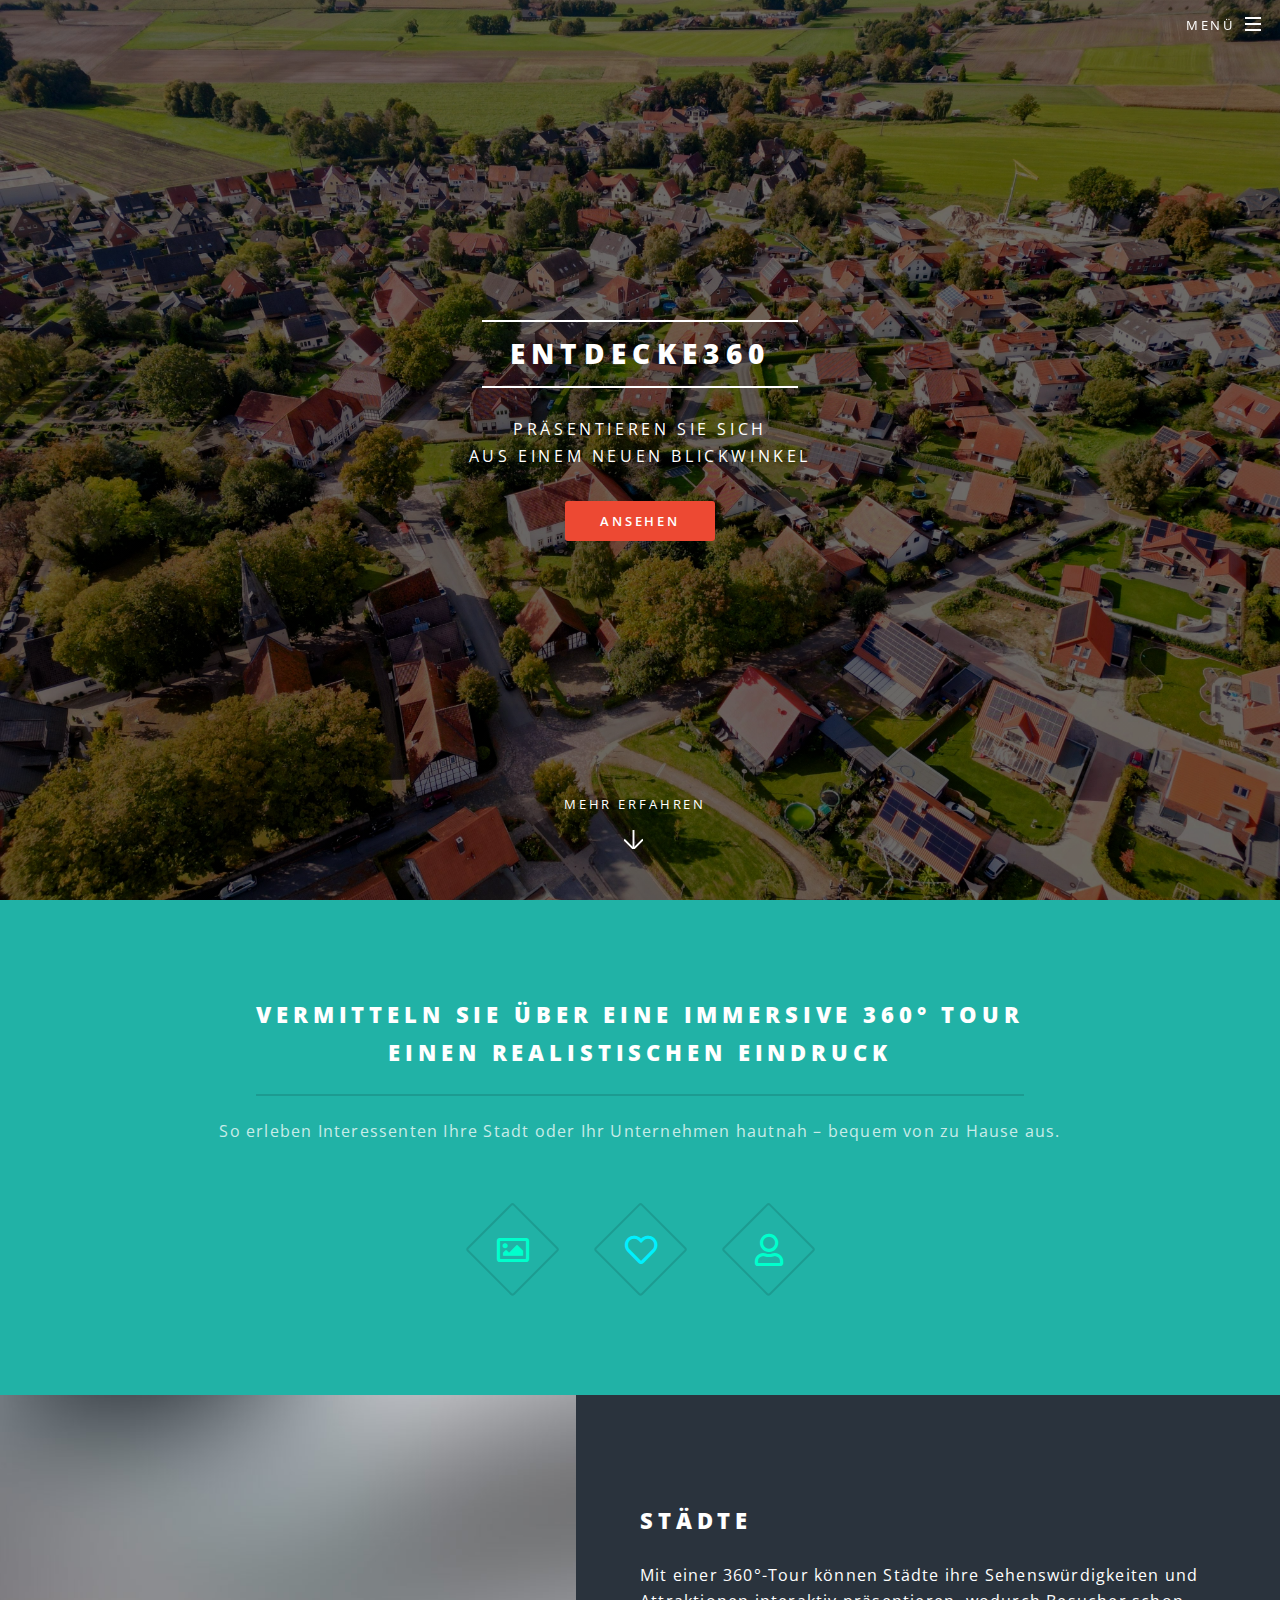
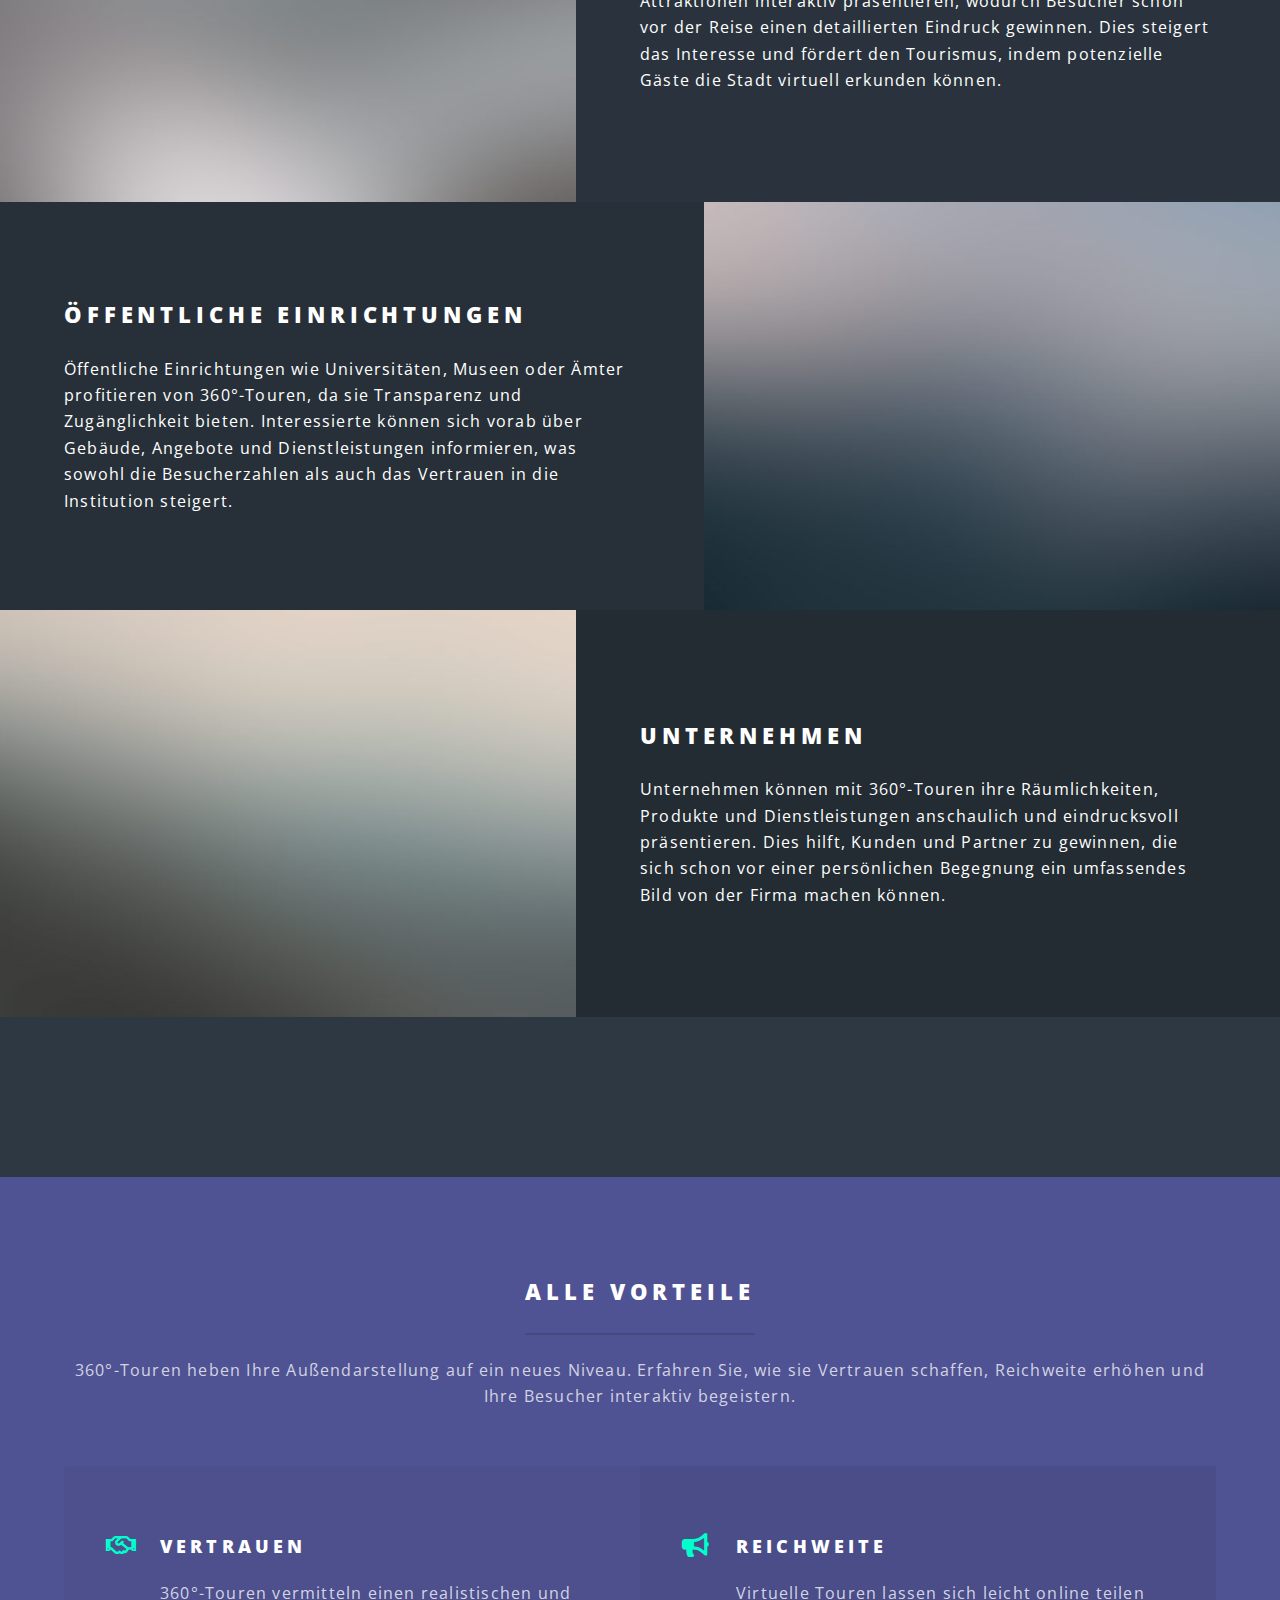
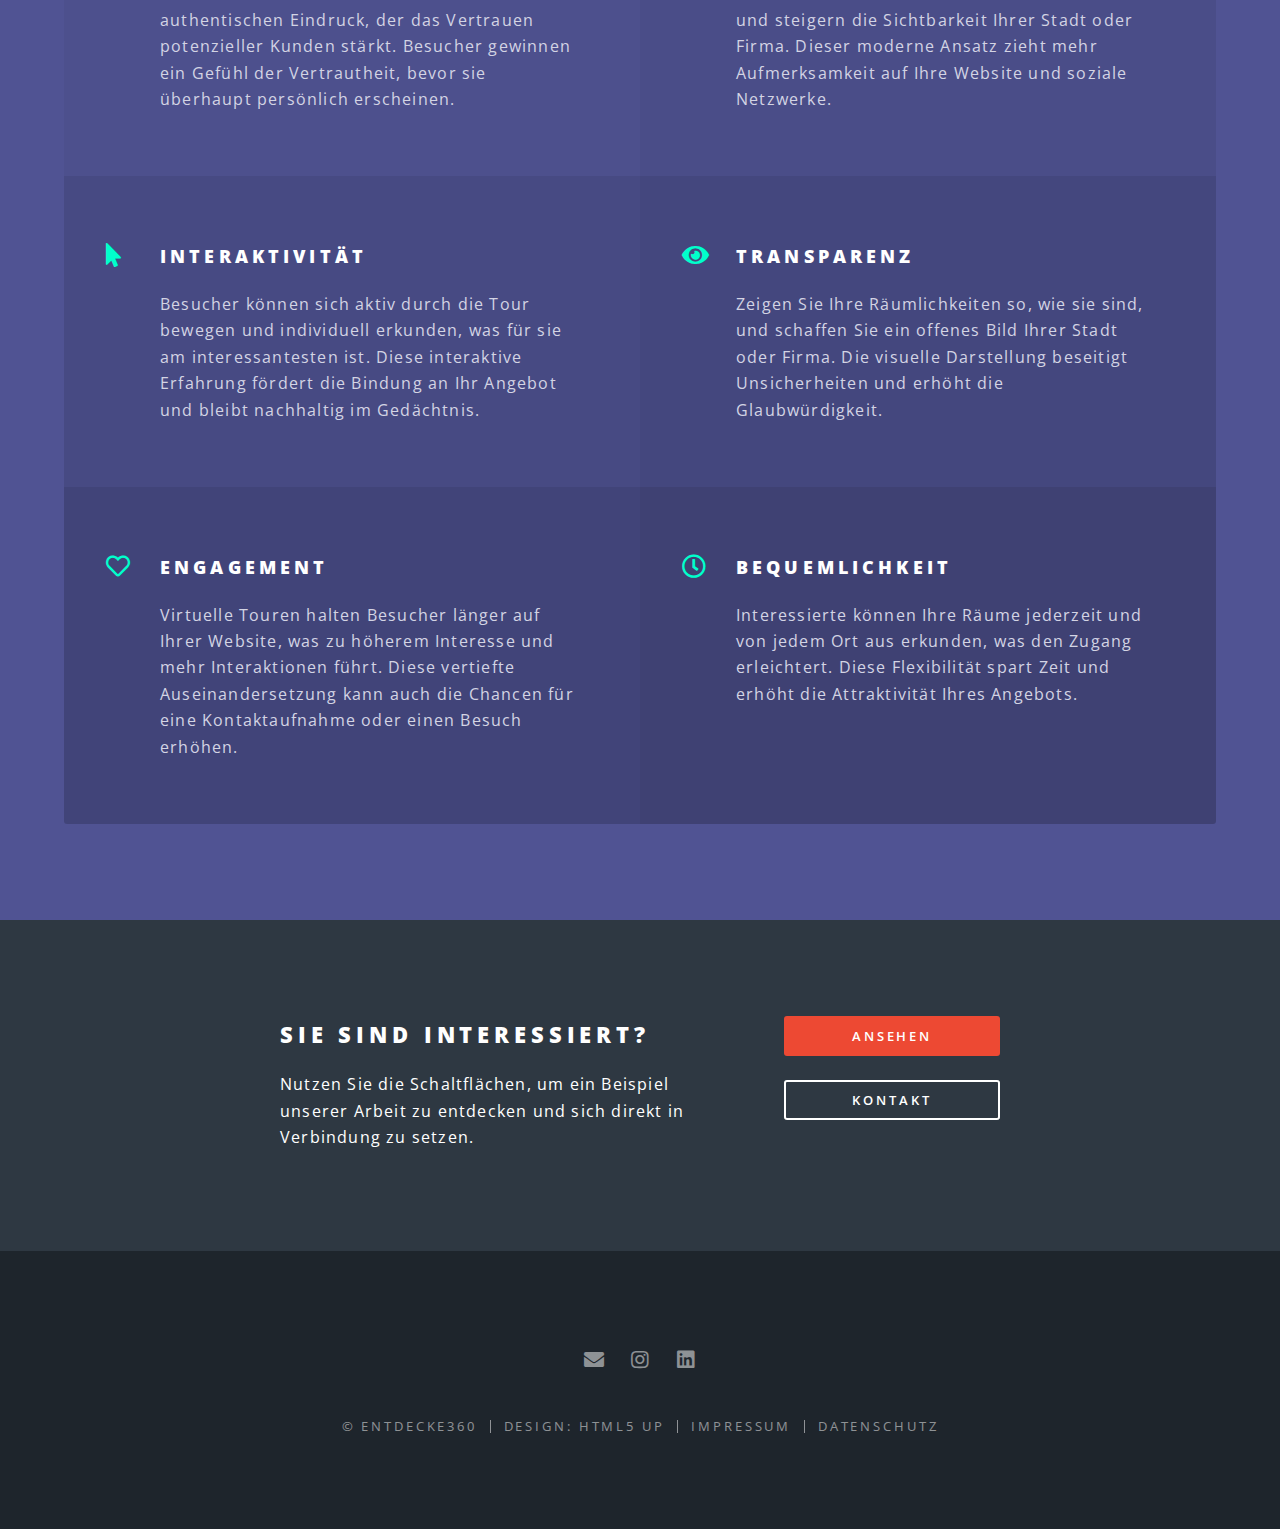
<file: index.html>
<!DOCTYPE HTML>
<!--
	Spectral by HTML5 UP
	html5up.net | @ajlkn
	Free for personal and commercial use under the CCA 3.0 license (html5up.net/license)
-->
<html>
	<head>
		<title>Virtuelle Rundgänge erleben | ENTDECKE360</title>
		<link rel="icon" href="Bilder/Symbols/FavIcon.png" type="image/png">
		<meta charset="utf-8" />
		<meta name="keywords" content="360°-Tour, virtuelle Tour, interaktive Rundgänge, Städte-Touren, Unternehmenspräsentation">
		<meta name="author" content="entdecke360">
		<meta name="viewport" content="width=device-width, initial-scale=1, user-scalable=no" />
		<meta name="description" content="Präsentieren Sie sich mit interaktiven 360°-Touren. Städte ✓ Unternehmen ✓ Öffentliche Einrichtungen ✓ Jetzt informieren!">
		<link rel="stylesheet" href="assets/css/main.css" />
		<noscript><link rel="stylesheet" href="assets/css/noscript.css" /></noscript>
	</head>
	<body class="landing is-preload">

		<!-- Page Wrapper -->
			<div id="page-wrapper">

				<!-- Header -->
					<header id="header" class="alt">
						<h1><a href="index.html">entdecke360</a></h1>
						<nav id="nav">
							<ul>
								<li class="special">
									<a href="#menu" class="menuToggle"><span>Menü</span></a>
									<div id="menu">
										<ul>
											<li><a href="index.html">Start</a></li>
											<li><a href="contact.html">Kontakt</a></li>
											<li><a href="example.html">Beispiel</a></li>
										</ul>
									</div>
								</li>
							</ul>
						</nav>
					</header>

				<!-- Banner -->
					<section id="banner">
						<div class="inner">
							<h2>entdecke360</h2>
							<p>Präsentieren Sie sich<br />
							aus einem neuen Blickwinkel</p>
							<ul class="actions special">
								<li><a href="/Orte/Ueberblick/index.html" class="button primary">Ansehen</a></li>
							</ul>
						</div>
						<a href="#one" class="more scrolly">Mehr erfahren</a>
					</section>

				<!-- One -->
					<section id="one" class="wrapper style1 special">
						<div class="inner">
							<header class="major">
								<h2>Vermitteln Sie über eine immersive 360° Tour<br> einen realistischen Eindruck</h2>
								<p>So erleben Interessenten Ihre Stadt oder Ihr Unternehmen hautnah – bequem von zu Hause aus.</p>
							</header>
							<ul class="icons major">
								<li><span class="icon fa-image major style1"><span class="label">Image</span></span></li>
								<li><span class="icon fa-heart major style2"><span class="label">Heart</span></span></li>
								<li><span class="icon fa-user major style1"><span class="label">User</span></span></li>
							</ul>
						</div>
					</section>

				<!-- Two -->
					<section id="two" class="wrapper alt style2">
						<section class="spotlight">
							<div class="image"><img src="images/pic01.jpg" alt="" /></div><div class="content">
								<h2>Städte</h2>
								<p>Mit einer 360°-Tour können Städte ihre Sehenswürdigkeiten und Attraktionen interaktiv präsentieren, wodurch Besucher schon vor der Reise einen detaillierten Eindruck gewinnen. Dies steigert das Interesse und fördert den Tourismus, indem potenzielle Gäste die Stadt virtuell erkunden können.</p>
							</div>
						</section>
						<section class="spotlight">
							<div class="image"><img src="images/pic02.jpg" alt="" /></div><div class="content">
								<h2>Öffentliche Einrichtungen</h2>
								<p>Öffentliche Einrichtungen wie Universitäten, Museen oder Ämter profitieren von 360°-Touren, da sie Transparenz und Zugänglichkeit bieten. Interessierte können sich vorab über Gebäude, Angebote und Dienstleistungen informieren, was sowohl die Besucherzahlen als auch das Vertrauen in die Institution steigert.</p>
							</div>
						</section>
						<section class="spotlight">
							<div class="image"><img src="images/pic03.jpg" alt="" /></div><div class="content">
								<h2>Unternehmen</h2>
								<p>Unternehmen können mit 360°-Touren ihre Räumlichkeiten, Produkte und Dienstleistungen anschaulich und eindrucksvoll präsentieren. Dies hilft, Kunden und Partner zu gewinnen, die sich schon vor einer persönlichen Begegnung ein umfassendes Bild von der Firma machen können.</p>
							</div>
						</section>
					</section>

					<section id="cta" class="wrapper style4"></section>

				<!-- Three -->
					<section id="three" class="wrapper style3 special">
						<div class="inner">
							<header class="major">
								<h2>Alle Vorteile</h2>
								<p>360°-Touren heben Ihre Außendarstellung auf ein neues Niveau. Erfahren Sie, wie sie Vertrauen schaffen, Reichweite erhöhen und Ihre Besucher interaktiv begeistern.</p>
							</header>
							<ul class="features">
								<li class="icon fa-handshake">
									<h3>Vertrauen</h3>
									<p>360°-Touren vermitteln einen realistischen und authentischen Eindruck, der das Vertrauen potenzieller Kunden stärkt. Besucher gewinnen ein Gefühl der Vertrautheit, bevor sie überhaupt persönlich erscheinen.</p>
								</li>
								<li class="icon solid fa-bullhorn">
									<h3>Reichweite</h3>
									<p>Virtuelle Touren lassen sich leicht online teilen und steigern die Sichtbarkeit Ihrer Stadt oder Firma. Dieser moderne Ansatz zieht mehr Aufmerksamkeit auf Ihre Website und soziale Netzwerke.</p>
								</li>
								<li class="icon solid fa-mouse-pointer">
									<h3>Interaktivität</h3>
									<p>Besucher können sich aktiv durch die Tour bewegen und individuell erkunden, was für sie am interessantesten ist. Diese interaktive Erfahrung fördert die Bindung an Ihr Angebot und bleibt nachhaltig im Gedächtnis.</p>
								</li>
								<li class="icon solid fa-eye">
									<h3>Transparenz</h3>
									<p>Zeigen Sie Ihre Räumlichkeiten so, wie sie sind, und schaffen Sie ein offenes Bild Ihrer Stadt oder Firma. Die visuelle Darstellung beseitigt Unsicherheiten und erhöht die Glaubwürdigkeit.</p>
								</li>
								<li class="icon fa-heart">
									<h3>Engagement</h3>
									<p>Virtuelle Touren halten Besucher länger auf Ihrer Website, was zu höherem Interesse und mehr Interaktionen führt. Diese vertiefte Auseinandersetzung kann auch die Chancen für eine Kontaktaufnahme oder einen Besuch erhöhen.</p>
								</li>
								<li class="icon fa-clock">
									<h3>Bequemlichkeit</h3>
									<p>Interessierte können Ihre Räume jederzeit und von jedem Ort aus erkunden, was den Zugang erleichtert. Diese Flexibilität spart Zeit und erhöht die Attraktivität Ihres Angebots.</p>
								</li>
							</ul>
						</div>
					</section>

				<!-- CTA -->
					<section id="cta" class="wrapper style4">
						<div class="inner">
							<header>
								<h2>Sie sind interessiert?</h2>
								<p>Nutzen Sie die Schaltflächen, um ein Beispiel unserer Arbeit zu entdecken und sich direkt in Verbindung zu setzen.</p>
							</header>
							<ul class="actions stacked">
								<li><a href="/Orte/Ueberblick/index.html" class="button fit primary">Ansehen</a></li>
								<li><a href="contact.html" class="button fit">Kontakt</a></li>
							</ul>
						</div>
					</section>

				<!-- Footer -->
					<footer id="footer">
						<ul class="icons">
							<!-- <li><a href="#" class="icon brands fa-twitter"><span class="label">Twitter</span></a></li>
							<li><a href="#" class="icon brands fa-facebook-f"><span class="label">Facebook</span></a></li>
							<li><a href="#" class="icon brands fa-dribbble"><span class="label">Dribbble</span></a></li> -->
							<li><a href="mailto:ludewig.biz@gmail.com" class="icon solid fa-envelope"><span class="label">Email</span></a></li>
							<li><a href="https://www.instagram.com/entdecke360/" class="icon brands fa-instagram"><span class="label">Instagram</span></a></li>
							<li><a href="https://www.linkedin.com/company/entdecke360/" class="icon brands fa-linkedin"><span class="label">LinkedIn</span></a></li>
						</ul>
						<ul class="copyright">
							<li>&copy; entdecke360</li><li>Design: <a href="http://html5up.net">HTML5 UP</a></li><li><a href="impressum.html">Impressum</a></li><li><a href="privacy.html">Datenschutz</a></li>
						</ul>
					</footer>

			</div>

		<!-- Scripts -->
			<script src="assets/js/jquery.min.js"></script>
			<script src="assets/js/jquery.scrollex.min.js"></script>
			<script src="assets/js/jquery.scrolly.min.js"></script>
			<script src="assets/js/browser.min.js"></script>
			<script src="assets/js/breakpoints.min.js"></script>
			<script src="assets/js/util.js"></script>
			<script src="assets/js/main.js"></script>

	</body>
</html>
</file>
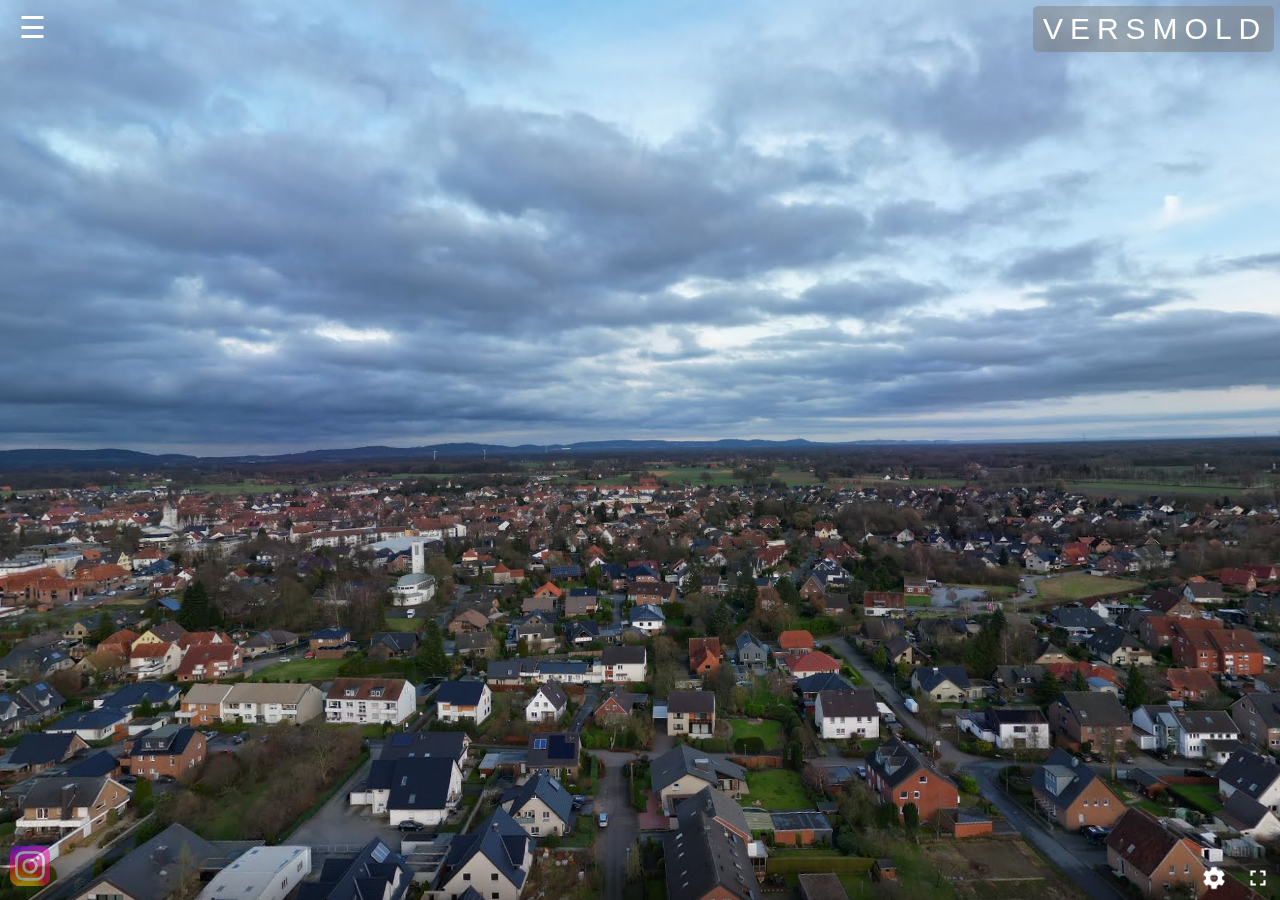
<file: Orte/Versmold/index.html>
<!DOCTYPE html>
<html lang="en">
<head>
    <meta charset="UTF-8">
    <meta name="viewport" content="width=device-width, initial-scale=1.0">
    <title>Entdecke 360° - Versmold</title>
    <link rel="icon" href="../../Bilder/Symbols/FavIcon.png" type="image/png">
    <link rel="stylesheet" href="../../style.css">
</head>
<body>

    <div class="main-container">
        <h1><span class="highlighted-text">Versmold</span></h1>
        
        <div class="image-container"></div>
    </div>

    <div class="menu-container">
        <button class="menu-icon">&#9776;</button> 
        <div class="dropdown-menu">
            <span>Andere Orte</span>
            <div class="separator"></div> 
            <a href="../../Orte/Ueberblick/">Bockhorst</a>
        </div>
    </div>

    <a href="https://www.instagram.com/stadtversmold/" class="corner-image-link">
        <img src="../../Bilder/Symbols/instagram.svg" alt="Instagram Link">
    </a> 

    <script src="../../js/three.min.js"></script>
    <script src="../../js/panolens.min.js"></script>

    <script src="main.js"></script> 
</body>
</html>
</file>
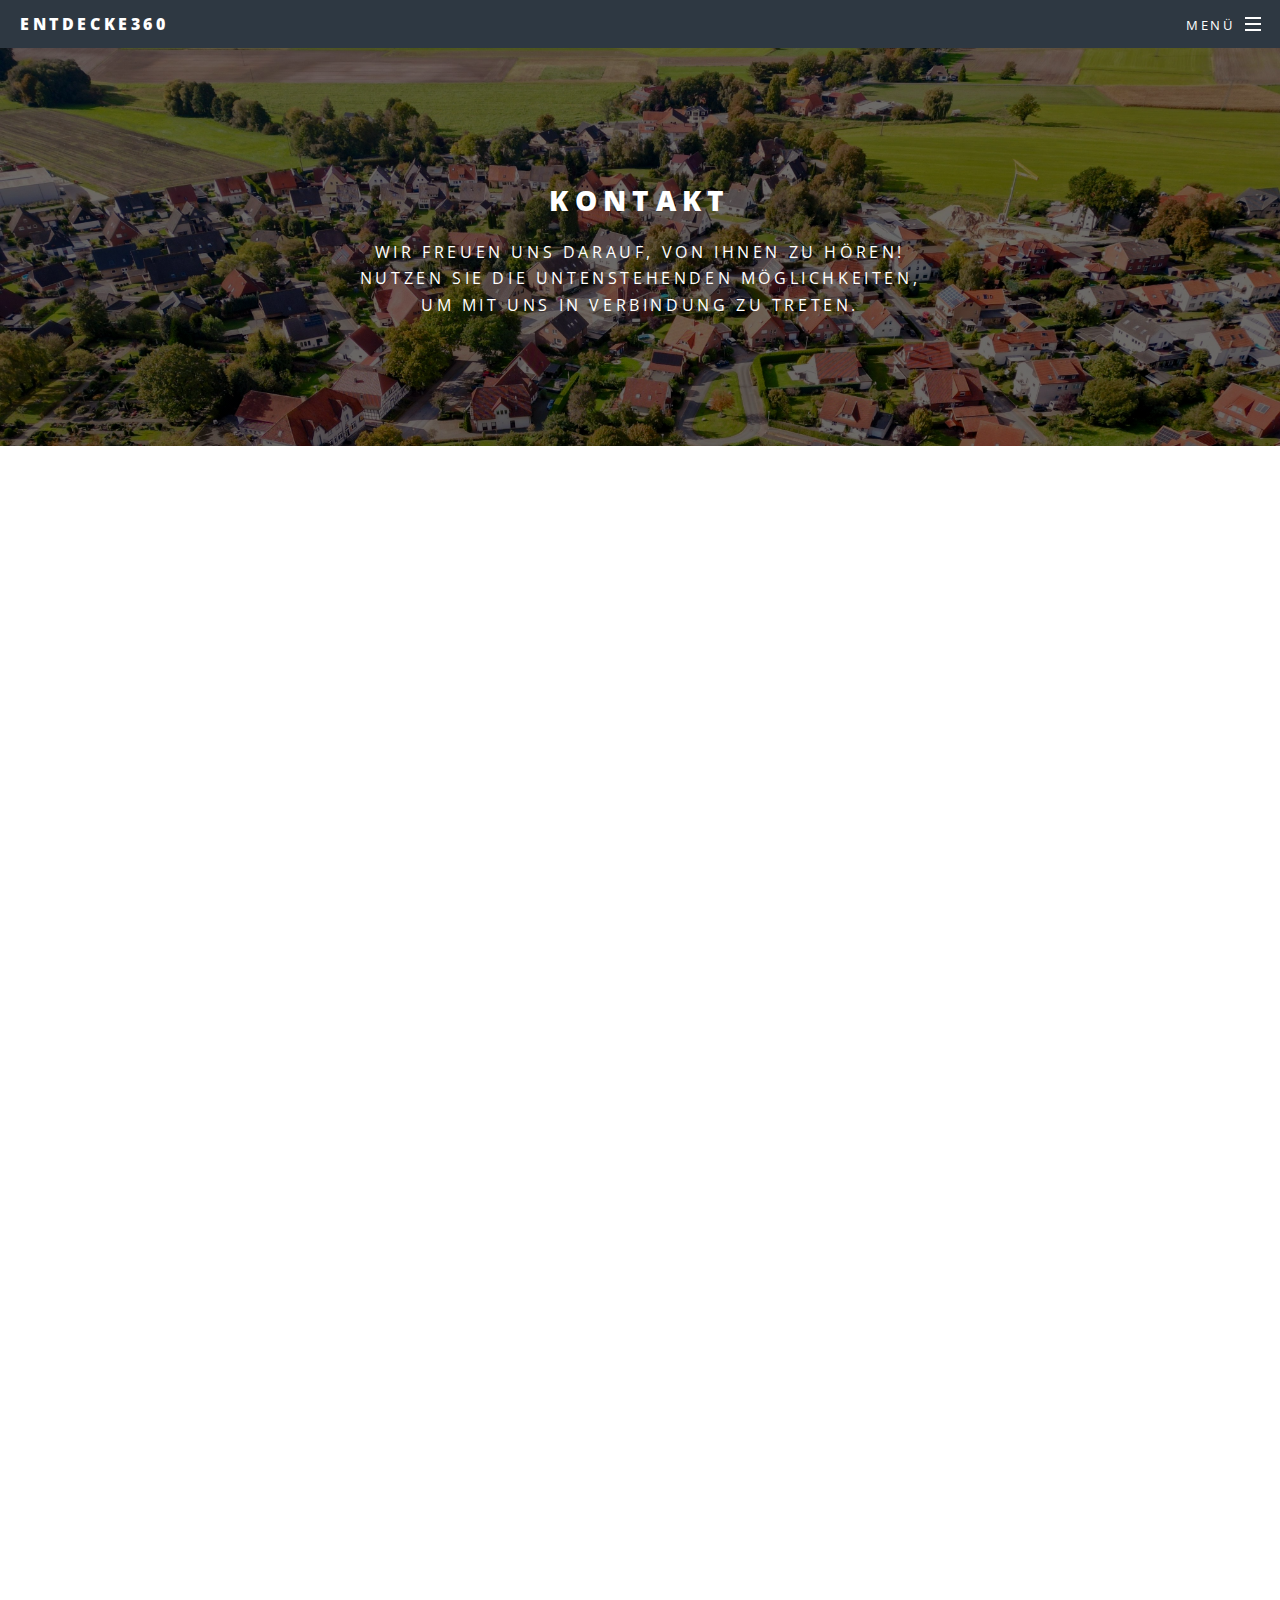
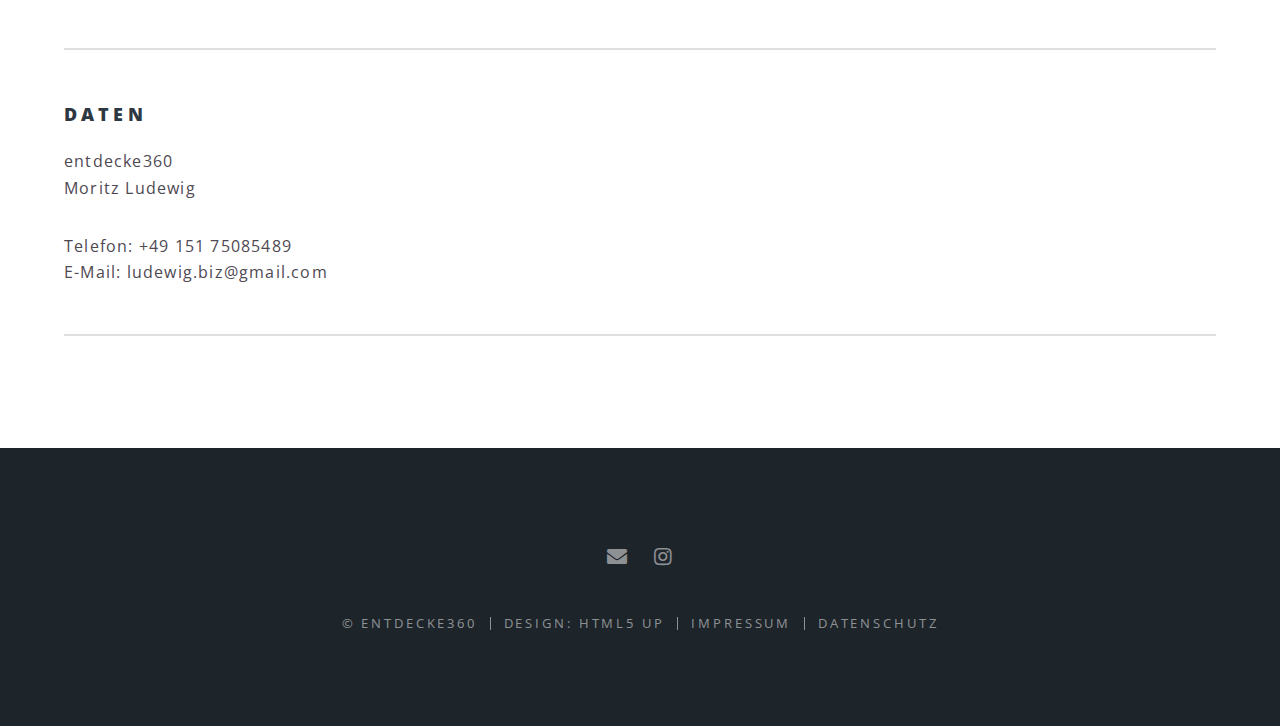
<file: contact.html>
<!DOCTYPE HTML>
<!--
	Spectral by HTML5 UP
	html5up.net | @ajlkn
	Free for personal and commercial use under the CCA 3.0 license (html5up.net/license)
-->
<html>
	<head>
		<title>entdecke360</title>
		<link rel="icon" href="Bilder/Symbols/FavIcon.png" type="image/png">
		<meta charset="utf-8" />
		<meta name="viewport" content="width=device-width, initial-scale=1, user-scalable=no" />
		<link rel="stylesheet" href="assets/css/main.css" />
		<noscript><link rel="stylesheet" href="assets/css/noscript.css" /></noscript>
	</head>
	<body class="is-preload">

		<!-- Page Wrapper -->
			<div id="page-wrapper">

				<!-- Header -->
					<header id="header">
						<h1><a href="index.html">entdecke360</a></h1>
						<nav id="nav">
							<ul>
								<li class="special">
									<a href="#menu" class="menuToggle"><span>Menü</span></a>
									<div id="menu">
										<ul>
											<li><a href="index.html">Start</a></li>
											<li><a href="contact.html">Kontakt</a></li>
											<li><a href="/Orte/Ueberblick/index.html">Beispiel</a></li>
										</ul>
									</div>
								</li>
							</ul>
						</nav>
					</header>

				<!-- Main -->
					<article id="main">
						<header>
							<h2>Kontakt</h2>
							<p>Wir freuen uns darauf, von Ihnen zu hören! <br>Nutzen Sie die untenstehenden Möglichkeiten, <br>um mit uns in Verbindung zu treten.</p>
						</header>
						<section class="wrapper style5">
							<div class="inner">

								<iframe src="https://docs.google.com/forms/d/e/1FAIpQLSflRptlFJNInGKEf1PAMQRTomSgGCkQmgLmKUVK-spBWfDMkA/viewform?embedded=true" width=100% height=1050px frameborder="0" marginheight="0" marginwidth="0">Wird geladen…</iframe>
								
								<hr />

								<h3>Daten</h3>
								<p>entdecke360<br>
								Moritz Ludewig</p>

								<p>Telefon: +49 151 75085489<br>
								E-Mail: ludewig.biz@gmail.com</p>

								<hr />

							</div>
						</section>
					</article>

				<!-- Footer -->
					<footer id="footer">
						<ul class="icons">
							<!-- <li><a href="#" class="icon brands fa-twitter"><span class="label">Twitter</span></a></li>
							<li><a href="#" class="icon brands fa-facebook-f"><span class="label">Facebook</span></a></li>
							<li><a href="#" class="icon brands fa-dribbble"><span class="label">Dribbble</span></a></li> -->
							<li><a href="mailto:ludewig.biz@gmail.com" class="icon solid fa-envelope"><span class="label">Email</span></a></li>
							<li><a href="https://www.instagram.com/entdecke360/" class="icon brands fa-instagram"><span class="label">Instagram</span></a></li>
						</ul>
						<ul class="copyright">
							<li>&copy; entdecke360</li><li>Design: <a href="http://html5up.net">HTML5 UP</a></li><li><a href="impressum.html">Impressum</a></li><li><a href="privacy.html">Datenschutz</a></li>
						</ul>
					</footer>

			</div>

		<!-- Scripts -->
			<script src="assets/js/jquery.min.js"></script>
			<script src="assets/js/jquery.scrollex.min.js"></script>
			<script src="assets/js/jquery.scrolly.min.js"></script>
			<script src="assets/js/browser.min.js"></script>
			<script src="assets/js/breakpoints.min.js"></script>
			<script src="assets/js/util.js"></script>
			<script src="assets/js/main.js"></script>

	</body>
</html>
</file>
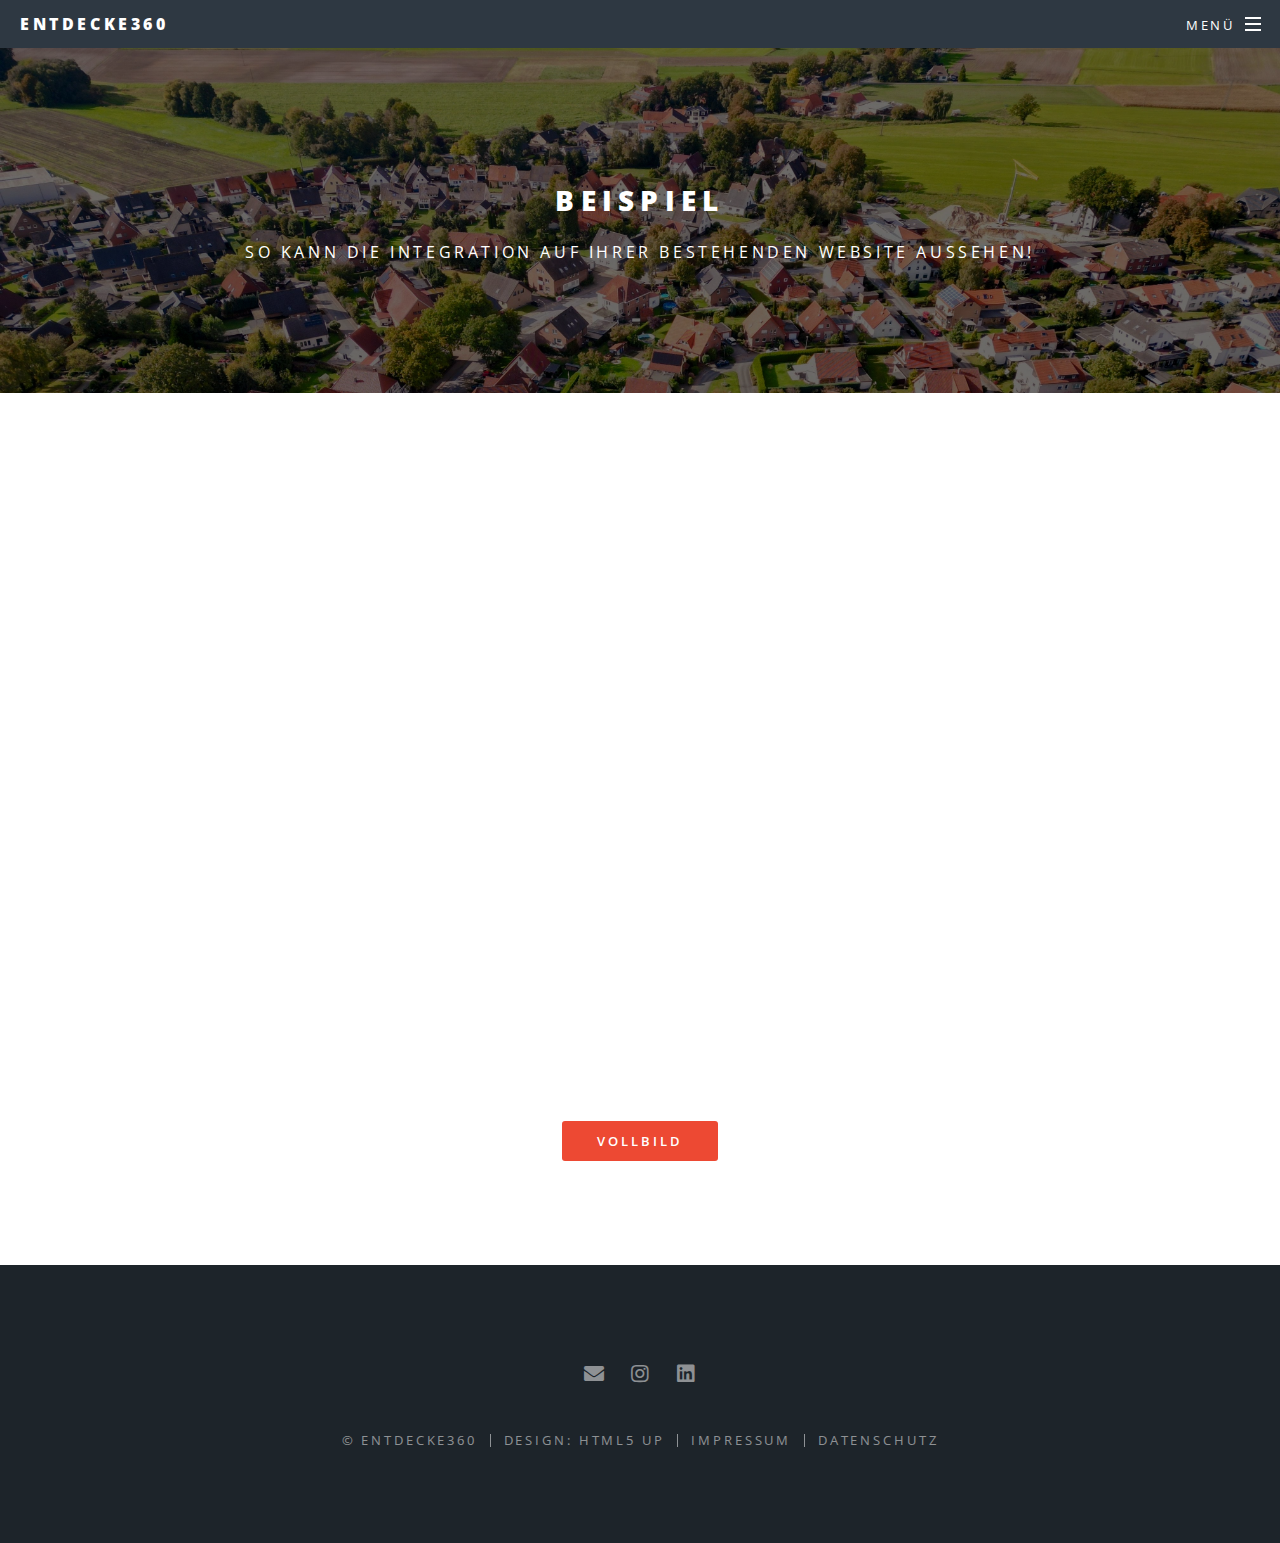
<file: example.html>
<!DOCTYPE HTML>
<!--
	Spectral by HTML5 UP
	html5up.net | @ajlkn
	Free for personal and commercial use under the CCA 3.0 license (html5up.net/license)
-->
<html>
	<head>
		<title>entdecke360</title>
		<link rel="icon" href="Bilder/Symbols/FavIcon.png" type="image/png">
		<meta charset="utf-8" />
		<meta name="viewport" content="width=device-width, initial-scale=1, user-scalable=no" />
		<link rel="stylesheet" href="assets/css/main.css" />
		<noscript><link rel="stylesheet" href="assets/css/noscript.css" /></noscript>
	</head>
	<body class="is-preload">

		<!-- Page Wrapper -->
			<div id="page-wrapper">

				<!-- Header -->
					<header id="header">
						<h1><a href="index.html">entdecke360</a></h1>
						<nav id="nav">
							<ul>
								<li class="special">
									<a href="#menu" class="menuToggle"><span>Menü</span></a>
									<div id="menu">
										<ul>
											<li><a href="index.html">Start</a></li>
											<li><a href="contact.html">Kontakt</a></li>
											<li><a href="example.html">Beispiel</a></li>
										</ul>
									</div>
								</li>
							</ul>
						</nav>
					</header>

				<!-- Main -->
					<article id="main">
						<header>
							<h2>Beispiel</h2>
							<p>So kann die Integration auf ihrer bestehenden Website aussehen!</p>
						</header>
						<section class="wrapper style5">
								
								<ul class="actions special">
									<iframe id="meinIframe" src="https://entdecke360.de/Orte/Ueberblick/index.html" width="50%" height="600" style="border: none;"></iframe>
								</ul>

								<ul class="actions special">
									<li><a onclick="goFullscreen()" class="button primary">Vollbild</a></li>
								</ul>
																
						</section>
					</article>

				<!-- Footer -->
					<footer id="footer">
						<ul class="icons">
							<!-- <li><a href="#" class="icon brands fa-twitter"><span class="label">Twitter</span></a></li>
							<li><a href="#" class="icon brands fa-facebook-f"><span class="label">Facebook</span></a></li>
							<li><a href="#" class="icon brands fa-dribbble"><span class="label">Dribbble</span></a></li> -->
							<li><a href="mailto:ludewig.biz@gmail.com" class="icon solid fa-envelope"><span class="label">Email</span></a></li>
							<li><a href="https://www.instagram.com/entdecke360/" class="icon brands fa-instagram"><span class="label">Instagram</span></a></li>
							<li><a href="https://www.linkedin.com/company/entdecke360/" class="icon brands fa-linkedin"><span class="label">LinkedIn</span></a></li>
						</ul>
						<ul class="copyright">
							<li>&copy; entdecke360</li><li>Design: <a href="http://html5up.net">HTML5 UP</a></li><li><a href="impressum.html">Impressum</a></li><li><a href="privacy.html">Datenschutz</a></li>
						</ul>
					</footer>

			</div>

		<!-- Scripts -->
			<script src="assets/js/jquery.min.js"></script>
			<script src="assets/js/jquery.scrollex.min.js"></script>
			<script src="assets/js/jquery.scrolly.min.js"></script>
			<script src="assets/js/browser.min.js"></script>
			<script src="assets/js/breakpoints.min.js"></script>
			<script src="assets/js/util.js"></script>
			<script src="assets/js/main.js"></script>
			<script src="main.js"></script> 

	</body>
</html>
</file>
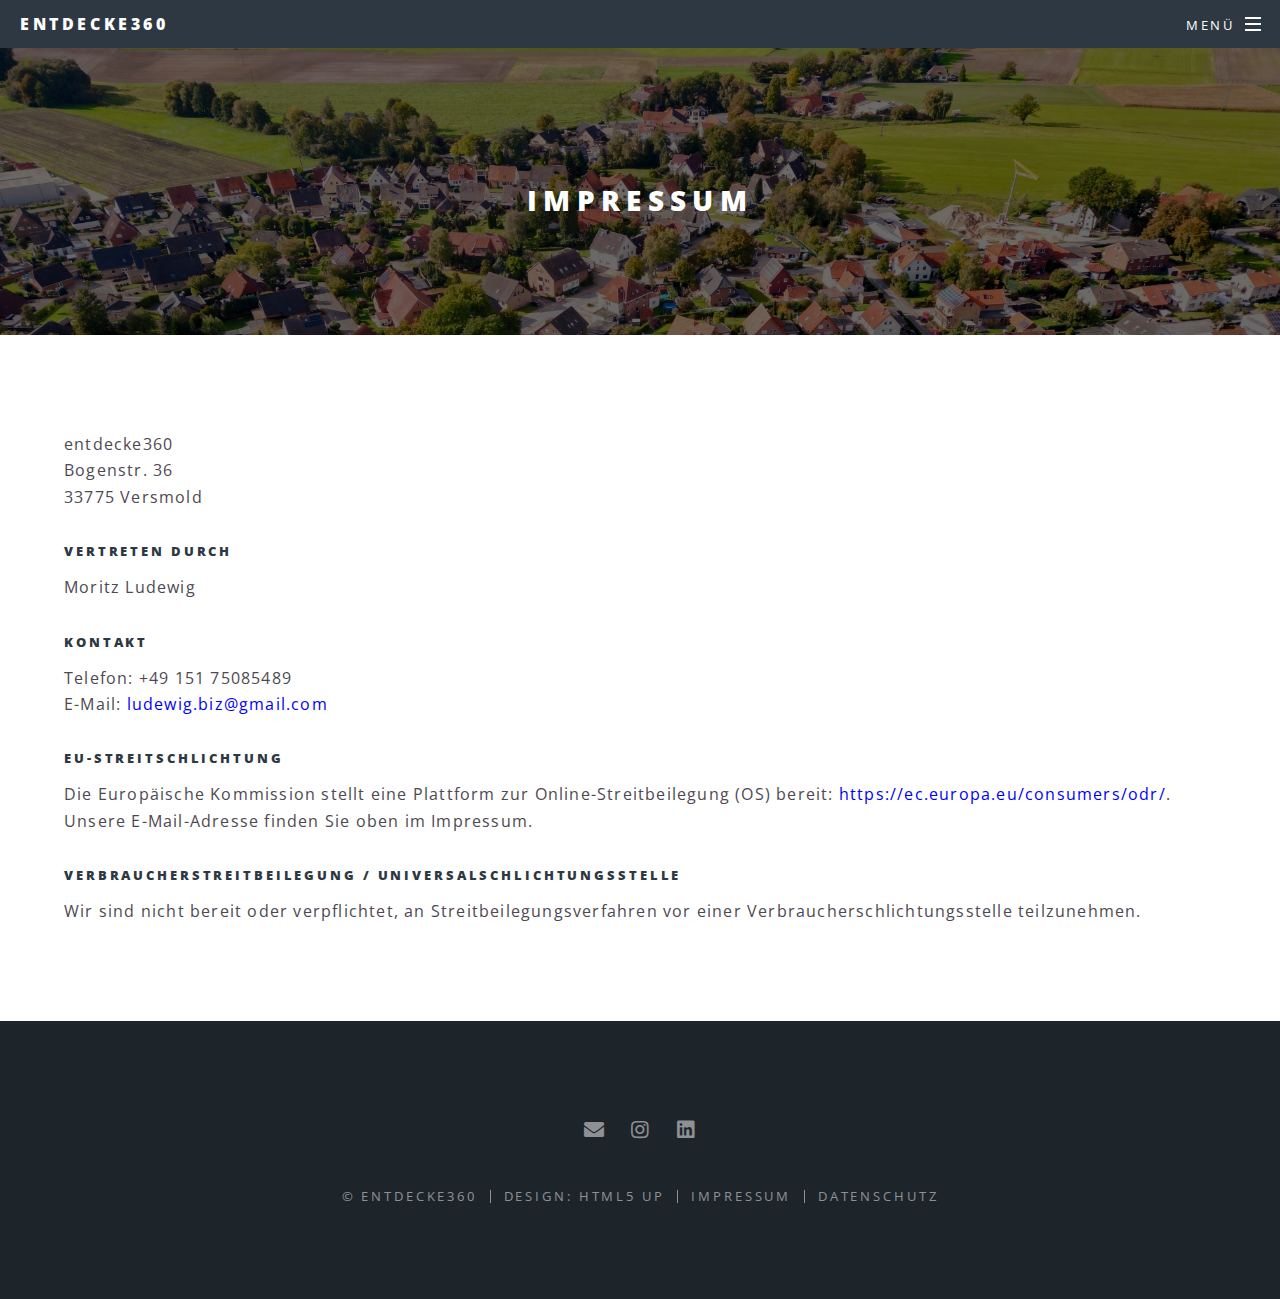
<file: impressum.html>
<!DOCTYPE HTML>
<!--
	Spectral by HTML5 UP
	html5up.net | @ajlkn
	Free for personal and commercial use under the CCA 3.0 license (html5up.net/license)
-->
<html>
	<head>
		<title>entdecke360</title>
		<link rel="icon" href="Bilder/Symbols/FavIcon.png" type="image/png">
		<meta charset="utf-8" />
		<meta name="viewport" content="width=device-width, initial-scale=1, user-scalable=no" />
		<link rel="stylesheet" href="assets/css/main.css" />
		<noscript><link rel="stylesheet" href="assets/css/noscript.css" /></noscript>
	</head>
	<body class="is-preload">

		<!-- Page Wrapper -->
			<div id="page-wrapper">

				<!-- Header -->
					<header id="header">
						<h1><a href="index.html">entdecke360</a></h1>
						<nav id="nav">
							<ul>
								<li class="special">
									<a href="#menu" class="menuToggle"><span>Menü</span></a>
									<div id="menu">
										<ul>
											<li><a href="index.html">Start</a></li>
											<li><a href="contact.html">Kontakt</a></li>
											<li><a href="/Orte/Ueberblick/index.html">Beispiel</a></li>
										</ul>
									</div>
								</li>
							</ul>
						</nav>
					</header>

				<!-- Main -->
					<article id="main">
						<header>
							<h2>Impressum</h2>
						</header>
						<section class="wrapper style5">
							<div class="inner">

								<p>entdecke360<br>
								Bogenstr. 36<br>
								33775 Versmold</p>
								
								<h5>Vertreten durch</h5>
								<p>Moritz Ludewig</p>

								<h5>Kontakt</h5>
								<p>Telefon: +49 151 75085489<br>
								E-Mail: <a href="mailto:ludewig.biz@gmail.com" style="color: blue;">ludewig.biz@gmail.com</a></p>

								<h5>EU-Streitschlichtung</h5>
								<p>Die Europäische Kommission stellt eine Plattform zur Online-Streitbeilegung (OS) bereit: <a href="https://ec.europa.eu/consumers/odr/" style="color: blue;">https://ec.europa.eu/consumers/odr/</a>.
								<br>Unsere E-Mail-Adresse finden Sie oben im Impressum.</p>

								<h5>Verbraucher­streit­beilegung / Universal­schlichtungs­stelle</h5>
								<p>Wir sind nicht bereit oder verpflichtet, an Streitbeilegungsverfahren vor einer Verbraucherschlichtungsstelle teilzunehmen.</p>

							</div>
						</section>
					</article>

				<!-- Footer -->
					<footer id="footer">
						<ul class="icons">
							<!-- <li><a href="#" class="icon brands fa-twitter"><span class="label">Twitter</span></a></li>
							<li><a href="#" class="icon brands fa-facebook-f"><span class="label">Facebook</span></a></li>
							<li><a href="#" class="icon brands fa-dribbble"><span class="label">Dribbble</span></a></li> -->
							<li><a href="mailto:ludewig.biz@gmail.com" class="icon solid fa-envelope"><span class="label">Email</span></a></li>
							<li><a href="https://www.instagram.com/entdecke360/" class="icon brands fa-instagram"><span class="label">Instagram</span></a></li>
							<li><a href="https://www.linkedin.com/company/entdecke360/" class="icon brands fa-linkedin"><span class="label">LinkedIn</span></a></li>
						</ul>
						<ul class="copyright">
							<li>&copy; entdecke360</li><li>Design: <a href="http://html5up.net">HTML5 UP</a></li><li><a href="impressum.html">Impressum</a></li><li><a href="privacy.html">Datenschutz</a></li>
						</ul>
					</footer>

			</div>

		<!-- Scripts -->
			<script src="assets/js/jquery.min.js"></script>
			<script src="assets/js/jquery.scrollex.min.js"></script>
			<script src="assets/js/jquery.scrolly.min.js"></script>
			<script src="assets/js/browser.min.js"></script>
			<script src="assets/js/breakpoints.min.js"></script>
			<script src="assets/js/util.js"></script>
			<script src="assets/js/main.js"></script>

	</body>
</html>
</file>
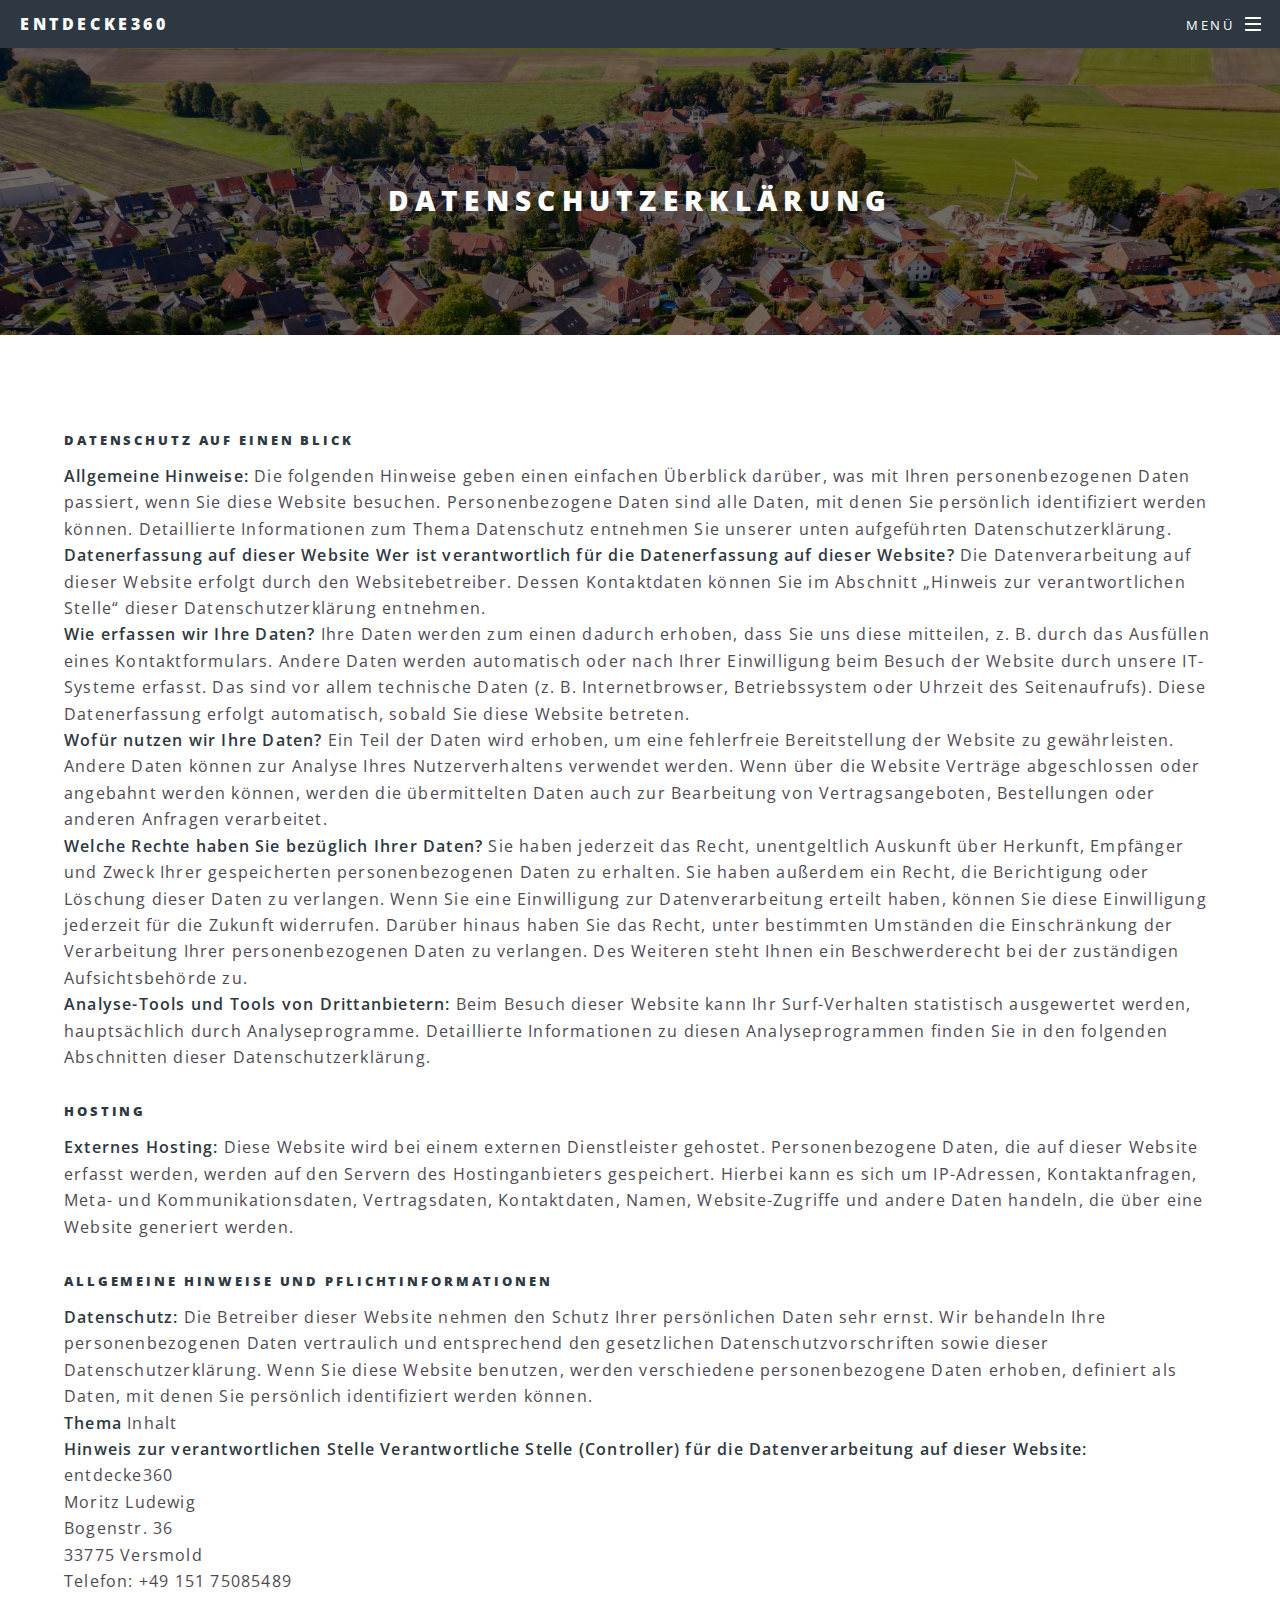
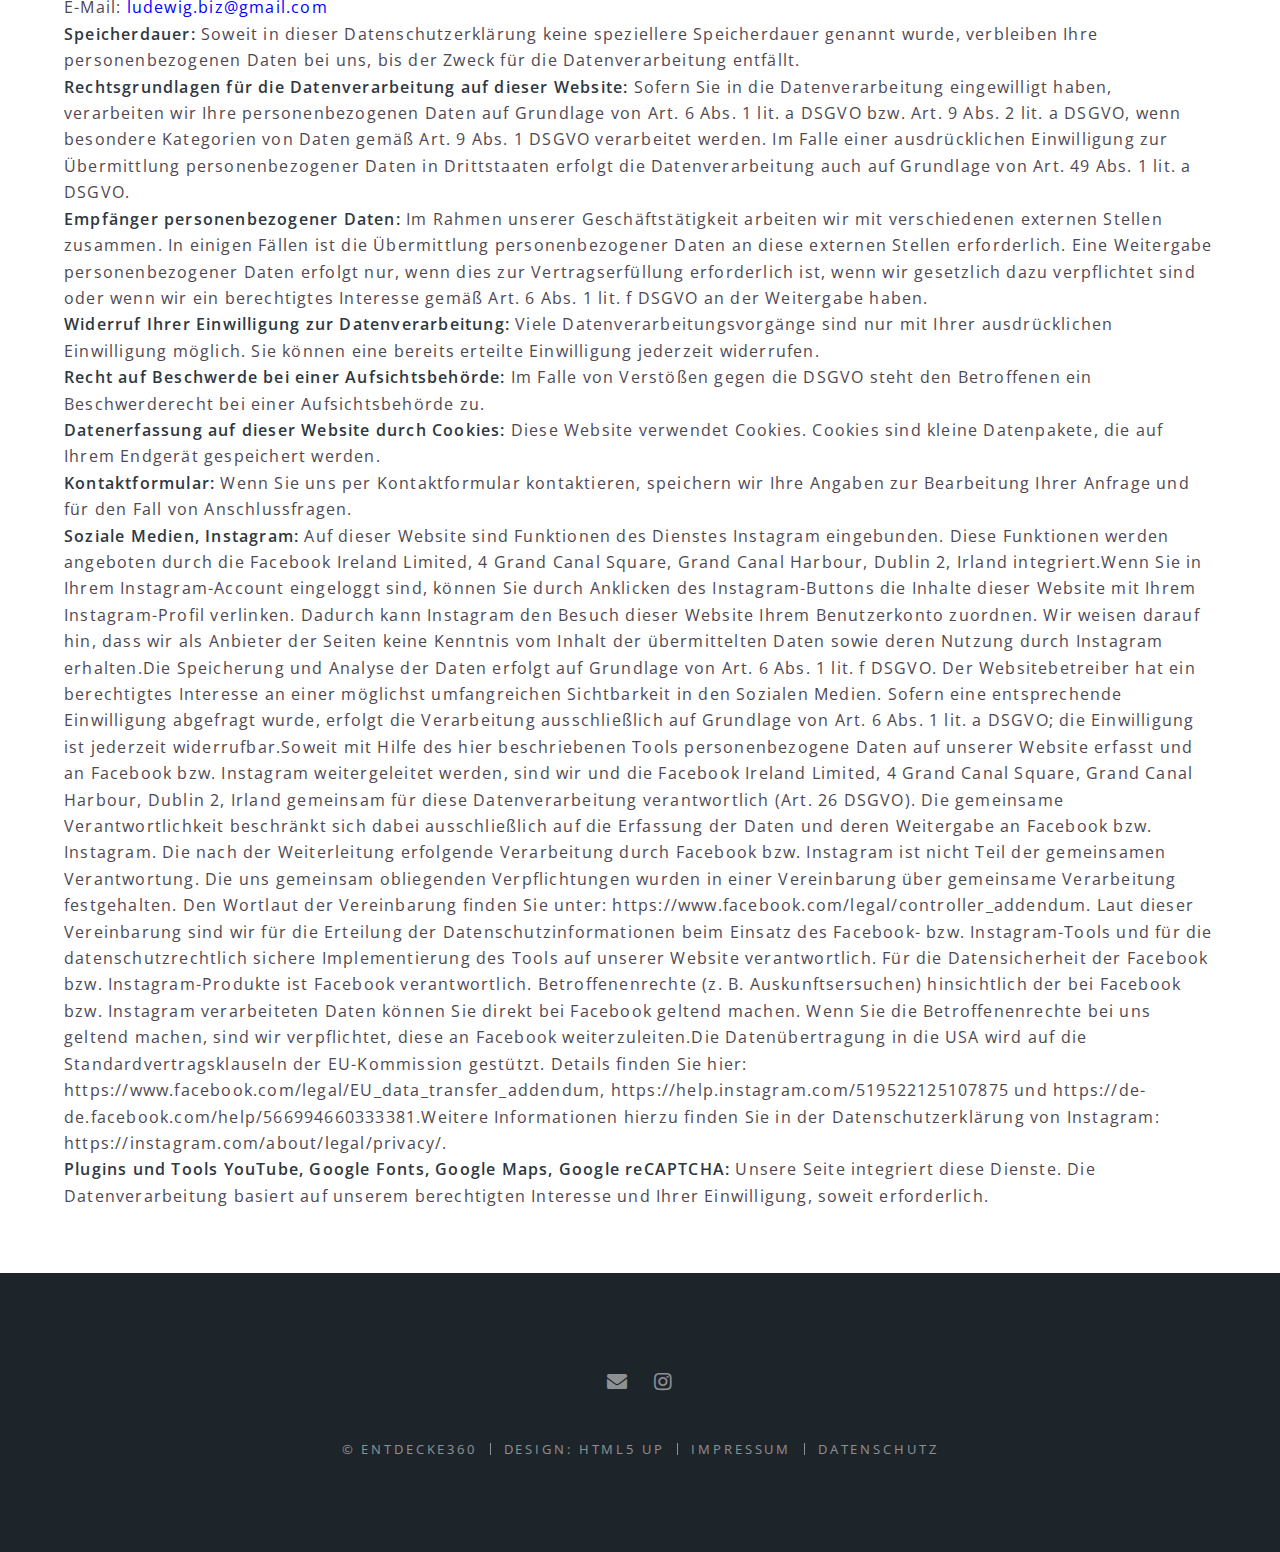
<file: privacy.html>
<!DOCTYPE HTML>
<!--
	Spectral by HTML5 UP
	html5up.net | @ajlkn
	Free for personal and commercial use under the CCA 3.0 license (html5up.net/license)
-->
<html>
	<head>
		<title>entdecke360</title>
		<link rel="icon" href="Bilder/Symbols/FavIcon.png" type="image/png">
		<meta charset="utf-8" />
		<meta name="viewport" content="width=device-width, initial-scale=1, user-scalable=no" />
		<link rel="stylesheet" href="assets/css/main.css" />
		<noscript><link rel="stylesheet" href="assets/css/noscript.css" /></noscript>
	</head>
	<body class="is-preload">

		<!-- Page Wrapper -->
			<div id="page-wrapper">

				<!-- Header -->
					<header id="header">
						<h1><a href="index.html">entdecke360</a></h1>
						<nav id="nav">
							<ul>
								<li class="special">
									<a href="#menu" class="menuToggle"><span>Menü</span></a>
									<div id="menu">
										<ul>
											<li><a href="index.html">Start</a></li>
											<li><a href="contact.html">Kontakt</a></li>
											<li><a href="/Orte/Ueberblick/index.html">Beispiel</a></li>
										</ul>
									</div>
								</li>
							</ul>
						</nav>
					</header>

				<!-- Main -->
					<article id="main">
						<header>
							<h2>Datenschutzerklärung</h2>
						</header>
						<section class="wrapper style5">
							<div class="inner">
								
								<h5>Datenschutz auf einen Blick</h5>
								<p><b>Allgemeine Hinweise:</b> 
									Die folgenden Hinweise geben einen einfachen Überblick darüber, was mit Ihren personenbezogenen Daten passiert, wenn Sie diese Website besuchen. Personenbezogene Daten sind alle Daten, mit denen Sie persönlich identifiziert werden können. Detaillierte Informationen zum Thema Datenschutz entnehmen Sie unserer unten aufgeführten Datenschutzerklärung.<br>

									<b>Datenerfassung auf dieser Website Wer ist verantwortlich für die Datenerfassung auf dieser Website?</b> 
									Die Datenverarbeitung auf dieser Website erfolgt durch den Websitebetreiber. Dessen Kontaktdaten können Sie im Abschnitt „Hinweis zur verantwortlichen Stelle“ dieser Datenschutzerklärung entnehmen.<br>
									
									<b>Wie erfassen wir Ihre Daten?</b> 
									Ihre Daten werden zum einen dadurch erhoben, dass Sie uns diese mitteilen, z. B. durch das Ausfüllen eines Kontaktformulars. Andere Daten werden automatisch oder nach Ihrer Einwilligung beim Besuch der Website durch unsere IT-Systeme erfasst. Das sind vor allem technische Daten (z. B. Internetbrowser, Betriebssystem oder Uhrzeit des Seitenaufrufs). Diese Datenerfassung erfolgt automatisch, sobald Sie diese Website betreten.<br>
									
									<b>Wofür nutzen wir Ihre Daten?</b> 
									Ein Teil der Daten wird erhoben, um eine fehlerfreie Bereitstellung der Website zu gewährleisten. Andere Daten können zur Analyse Ihres Nutzerverhaltens verwendet werden. Wenn über die Website Verträge abgeschlossen oder angebahnt werden können, werden die übermittelten Daten auch zur Bearbeitung von Vertragsangeboten, Bestellungen oder anderen Anfragen verarbeitet.<br>
									
									<b>Welche Rechte haben Sie bezüglich Ihrer Daten?</b> 
									Sie haben jederzeit das Recht, unentgeltlich Auskunft über Herkunft, Empfänger und Zweck Ihrer gespeicherten personenbezogenen Daten zu erhalten. Sie haben außerdem ein Recht, die Berichtigung oder Löschung dieser Daten zu verlangen. Wenn Sie eine Einwilligung zur Datenverarbeitung erteilt haben, können Sie diese Einwilligung jederzeit für die Zukunft widerrufen. Darüber hinaus haben Sie das Recht, unter bestimmten Umständen die Einschränkung der Verarbeitung Ihrer personenbezogenen Daten zu verlangen. Des Weiteren steht Ihnen ein Beschwerderecht bei der zuständigen Aufsichtsbehörde zu.<br>
									
									<b>Analyse-Tools und Tools von Drittanbietern:</b> 
									Beim Besuch dieser Website kann Ihr Surf-Verhalten statistisch ausgewertet werden, hauptsächlich durch Analyseprogramme. Detaillierte Informationen zu diesen Analyseprogrammen finden Sie in den folgenden Abschnitten dieser Datenschutzerklärung.</p>

								<h5>Hosting</h5>
								<p><b>Externes Hosting:</b> 
									Diese Website wird bei einem externen Dienstleister gehostet. Personenbezogene Daten, die auf dieser Website erfasst werden, werden auf den Servern des Hostinganbieters gespeichert. Hierbei kann es sich um IP-Adressen, Kontaktanfragen, Meta- und Kommunikationsdaten, Vertragsdaten, Kontaktdaten, Namen, Website-Zugriffe und andere Daten handeln, die über eine Website generiert werden.

								<h5>Allgemeine Hinweise und Pflichtinformationen</h5>
									<b>Datenschutz:</b> 
									Die Betreiber dieser Website nehmen den Schutz Ihrer persönlichen Daten sehr ernst. Wir behandeln Ihre personenbezogenen Daten vertraulich und entsprechend den gesetzlichen Datenschutzvorschriften sowie dieser Datenschutzerklärung. Wenn Sie diese Website benutzen, werden verschiedene personenbezogene Daten erhoben, definiert als Daten, mit denen Sie persönlich identifiziert werden können.<br>
									
									<b>Thema</b> 
									Inhalt<br>

									<b>Hinweis zur verantwortlichen Stelle Verantwortliche Stelle (Controller) für die Datenverarbeitung auf dieser Website:</b> <br>
									entdecke360<br>
									Moritz Ludewig<br>
									Bogenstr. 36<br>
									33775 Versmold<br>
									Telefon: +49 151 75085489<br>
									E-Mail: <a href="mailto:ludewig.biz@gmail.com" style="color: blue;">ludewig.biz@gmail.com</a><br>
								
									<b>Speicherdauer:</b> 
									Soweit in dieser Datenschutzerklärung keine speziellere Speicherdauer genannt wurde, verbleiben Ihre personenbezogenen Daten bei uns, bis der Zweck für die Datenverarbeitung entfällt.<br>
									
									<b>Rechtsgrundlagen für die Datenverarbeitung auf dieser Website:</b> 
									Sofern Sie in die Datenverarbeitung eingewilligt haben, verarbeiten wir Ihre personenbezogenen Daten auf Grundlage von Art. 6 Abs. 1 lit. a DSGVO bzw. Art. 9 Abs. 2 lit. a DSGVO, wenn besondere Kategorien von Daten gemäß Art. 9 Abs. 1 DSGVO verarbeitet werden. Im Falle einer ausdrücklichen Einwilligung zur Übermittlung personenbezogener Daten in Drittstaaten erfolgt die Datenverarbeitung auch auf Grundlage von Art. 49 Abs. 1 lit. a DSGVO.<br>

									<b>Empfänger personenbezogener Daten:</b> 
									Im Rahmen unserer Geschäftstätigkeit arbeiten wir mit verschiedenen externen Stellen zusammen. In einigen Fällen ist die Übermittlung personenbezogener Daten an diese externen Stellen erforderlich. Eine Weitergabe personenbezogener Daten erfolgt nur, wenn dies zur Vertragserfüllung erforderlich ist, wenn wir gesetzlich dazu verpflichtet sind oder wenn wir ein berechtigtes Interesse gemäß Art. 6 Abs. 1 lit. f DSGVO an der Weitergabe haben.<br>

									<b>Widerruf Ihrer Einwilligung zur Datenverarbeitung:</b> 
									Viele Datenverarbeitungsvorgänge sind nur mit Ihrer ausdrücklichen Einwilligung möglich. Sie können eine bereits erteilte Einwilligung jederzeit widerrufen.<br>

									<b>Recht auf Beschwerde bei einer Aufsichtsbehörde:</b> 
									Im Falle von Verstößen gegen die DSGVO steht den Betroffenen ein Beschwerderecht bei einer Aufsichtsbehörde zu.<br>

									<b>Datenerfassung auf dieser Website durch Cookies:</b> 
									Diese Website verwendet Cookies. Cookies sind kleine Datenpakete, die auf Ihrem Endgerät gespeichert werden.<br>

									<b>Kontaktformular:</b> 
									Wenn Sie uns per Kontaktformular kontaktieren, speichern wir Ihre Angaben zur Bearbeitung Ihrer Anfrage und für den Fall von Anschlussfragen.<br>

									<b>Soziale Medien, Instagram:</b> 
									Auf dieser Website sind Funktionen des Dienstes Instagram eingebunden. Diese Funktionen werden angeboten durch die Facebook Ireland Limited, 4 Grand Canal Square, Grand Canal Harbour, Dublin 2, Irland integriert.Wenn Sie in Ihrem Instagram-Account eingeloggt sind, können Sie durch Anklicken des Instagram-Buttons die Inhalte dieser Website mit Ihrem Instagram-Profil verlinken. Dadurch kann Instagram den Besuch dieser Website Ihrem Benutzerkonto zuordnen. Wir weisen darauf hin, dass wir als Anbieter der Seiten keine Kenntnis vom Inhalt der übermittelten Daten sowie deren Nutzung durch Instagram erhalten.Die Speicherung und Analyse der Daten erfolgt auf Grundlage von Art. 6 Abs. 1 lit. f DSGVO. Der Websitebetreiber hat ein berechtigtes Interesse an einer möglichst umfangreichen Sichtbarkeit in den Sozialen Medien. Sofern eine entsprechende Einwilligung abgefragt wurde, erfolgt die Verarbeitung ausschließlich auf Grundlage von Art. 6 Abs. 1 lit. a DSGVO; die Einwilligung ist jederzeit widerrufbar.Soweit mit Hilfe des hier beschriebenen Tools personenbezogene Daten auf unserer Website erfasst und an Facebook bzw. Instagram weitergeleitet werden, sind wir und die Facebook Ireland Limited, 4 Grand Canal Square, Grand Canal Harbour, Dublin 2, Irland gemeinsam für diese Datenverarbeitung verantwortlich (Art. 26 DSGVO). Die gemeinsame Verantwortlichkeit beschränkt sich dabei ausschließlich auf die Erfassung der Daten und deren Weitergabe an Facebook bzw. Instagram. Die nach der Weiterleitung erfolgende Verarbeitung durch Facebook bzw. Instagram ist nicht Teil der gemeinsamen Verantwortung. Die uns gemeinsam obliegenden Verpflichtungen wurden in einer Vereinbarung über gemeinsame Verarbeitung festgehalten. Den Wortlaut der Vereinbarung finden Sie unter: https://www.facebook.com/legal/controller_addendum. Laut dieser Vereinbarung sind wir für die Erteilung der Datenschutzinformationen beim Einsatz des Facebook- bzw. Instagram-Tools und für die datenschutzrechtlich sichere Implementierung des Tools auf unserer Website verantwortlich. Für die Datensicherheit der Facebook bzw. Instagram-Produkte ist Facebook verantwortlich. Betroffenenrechte (z. B. Auskunftsersuchen) hinsichtlich der bei Facebook bzw. Instagram verarbeiteten Daten können Sie direkt bei Facebook geltend machen. Wenn Sie die Betroffenenrechte bei uns geltend machen, sind wir verpflichtet, diese an Facebook weiterzuleiten.Die Datenübertragung in die USA wird auf die Standardvertragsklauseln der EU-Kommission gestützt. Details finden Sie hier: https://www.facebook.com/legal/EU_data_transfer_addendum, https://help.instagram.com/519522125107875 und https://de-de.facebook.com/help/566994660333381.Weitere Informationen hierzu finden Sie in der Datenschutzerklärung von Instagram: https://instagram.com/about/legal/privacy/.<br>

									<b>Plugins und Tools YouTube, Google Fonts, Google Maps, Google reCAPTCHA:</b> 
									Unsere Seite integriert diese Dienste. Die Datenverarbeitung basiert auf unserem berechtigten Interesse und Ihrer Einwilligung, soweit erforderlich.<br>
							</div>
						</section>
					</article>

				<!-- Footer -->
					<footer id="footer">
						<ul class="icons">
							<!-- <li><a href="#" class="icon brands fa-twitter"><span class="label">Twitter</span></a></li>
							<li><a href="#" class="icon brands fa-facebook-f"><span class="label">Facebook</span></a></li>
							<li><a href="#" class="icon brands fa-dribbble"><span class="label">Dribbble</span></a></li> -->
							<li><a href="mailto:ludewig.biz@gmail.com" class="icon solid fa-envelope"><span class="label">Email</span></a></li>
							<li><a href="https://www.instagram.com/entdecke360/" class="icon brands fa-instagram"><span class="label">Instagram</span></a></li>
						</ul>
						<ul class="copyright">
							<li>&copy; entdecke360</li><li>Design: <a href="http://html5up.net">HTML5 UP</a></li><li><a href="impressum.html">Impressum</a></li><li><a href="privacy.html">Datenschutz</a></li>
						</ul>
					</footer>

			</div>

		<!-- Scripts -->
			<script src="assets/js/jquery.min.js"></script>
			<script src="assets/js/jquery.scrollex.min.js"></script>
			<script src="assets/js/jquery.scrolly.min.js"></script>
			<script src="assets/js/browser.min.js"></script>
			<script src="assets/js/breakpoints.min.js"></script>
			<script src="assets/js/util.js"></script>
			<script src="assets/js/main.js"></script>

	</body>
</html>
</file>
<file: assets/css/noscript.css>
/*
	Spectral by HTML5 UP
	html5up.net | @ajlkn
	Free for personal and commercial use under the CCA 3.0 license (html5up.net/license)
*/

/* Banner */

	body.is-preload #banner h2 {
		-moz-transform: none;
		-webkit-transform: none;
		-ms-transform: none;
		transform: none;
		opacity: 1;
	}

		body.is-preload #banner h2:before, body.is-preload #banner h2:after {
			width: 100%;
		}

	body.is-preload #banner .more {
		-moz-transform: none;
		-webkit-transform: none;
		-ms-transform: none;
		transform: none;
		opacity: 1;
	}

	body.is-preload #banner:after {
		opacity: 0;
	}
</file>
<file: style.css>
/*Main Panorama with Header*/

body {
    margin: 0;
    color: white;
    font-family: "Raleway", sans-serif;
    text-transform: uppercase;
}

.main-container {
    display: flex;
    align-items: start;
    background: #111;
}

.main-container .image-container {
    height: 100%;
    position: fixed;
    width: 100%;
}

.main-container h1 {
    flex: 1;
    text-align: right;
    margin-right: 0.5%;
    margin-top: 1%;
    font-size: 30px;
    font-weight: 300;
    letter-spacing: 7px;
    z-index: 100;
    text-shadow: 2px 16px 16px rgba(0,0,0,0.3);
    pointer-events: none;
}

.highlighted-text {
    background-color: rgba(128, 128, 128, 0.5);
    padding: 0.5%;
    padding-left: 0.8%;
    border-radius: 5px;
}


/*Instagram-Link*/

.corner-image-link {
    position: fixed; 
    bottom: 10px;     
    left: 10px;     
    z-index: 1000;  
}

.corner-image-link img {
    width: 40px;    
    height: auto;    
    opacity: 0.5;    
    transition: opacity 0.3s;  
}

.corner-image-link img:hover {
    opacity: 1;       
}


/*Menu*/

.menu-container {
    position: absolute;
    top: 1%;
    left: 1%;
    z-index: 1000;
}

.menu-icon {
    font-size: 30px;
    cursor: pointer;
    background-color: transparent;
    border: none;
    color: white;
}

.dropdown-menu {
    display: none; 
    flex-direction: column;
    position: absolute;
    top: 45px; 
    left: 0;
    background-color: #333;
    padding: 10px;
    border-radius: 5px;
    z-index: 1000;
    width: 400%;
}

.dropdown-menu a {
    color: white;
    padding: 8px 16px;
    text-decoration: none;
    display: block;
}

.dropdown-menu a:hover {
    background-color: #575757;
}

.menu-container.open .dropdown-menu {
    display: flex;
}

.menu-item {
    color: white;         
    font-weight: bold;    
    padding: 8px 16px;    
    display: block;        
    background-color: #444; 
    border-radius: 5px;    
}

.separator {
    height: 1px;             
    background-color: #575757; 
    margin: 8px 0;              
    width: 100%;           
}
</file>
<file: assets/css/main.css>
@import url(fontawesome-all.min.css);
@import url("https://fonts.googleapis.com/css?family=Open+Sans:400,400italic,600,600italic,800,800italic");

/*
	Spectral by HTML5 UP
	html5up.net | @ajlkn
	Free for personal and commercial use under the CCA 3.0 license (html5up.net/license)
*/

html, body, div, span, applet, object,
iframe, h1, h2, h3, h4, h5, h6, p, blockquote,
pre, a, abbr, acronym, address, big, cite,
code, del, dfn, em, img, ins, kbd, q, s, samp,
small, strike, strong, sub, sup, tt, var, b,
u, i, center, dl, dt, dd, ol, ul, li, fieldset,
form, label, legend, table, caption, tbody,
tfoot, thead, tr, th, td, article, aside,
canvas, details, embed, figure, figcaption,
footer, header, hgroup, menu, nav, output, ruby,
section, summary, time, mark, audio, video {
	margin: 0;
	padding: 0;
	border: 0;
	font-size: 100%;
	font: inherit;
	vertical-align: baseline;}

article, aside, details, figcaption, figure,
footer, header, hgroup, menu, nav, section {
	display: block;}

body {
	line-height: 1;
}

ol, ul {
	list-style: none;
}

blockquote, q {
	quotes: none;
}

	blockquote:before, blockquote:after, q:before, q:after {
		content: '';
		content: none;
	}

table {
	border-collapse: collapse;
	border-spacing: 0;
}

body {
	-webkit-text-size-adjust: none;
}

mark {
	background-color: transparent;
	color: inherit;
}

input::-moz-focus-inner {
	border: 0;
	padding: 0;
}

input, select, textarea {
	-moz-appearance: none;
	-webkit-appearance: none;
	-ms-appearance: none;
	appearance: none;
}

/* Basic */

	@-ms-viewport {
		width: device-width;
	}

	html {
		box-sizing: border-box;
	}

	*, *:before, *:after {
		box-sizing: inherit;
	}

	body {
		background: #2e3842;
	}

		body.is-preload *, body.is-preload *:before, body.is-preload *:after {
			-moz-animation: none !important;
			-webkit-animation: none !important;
			-ms-animation: none !important;
			animation: none !important;
			-moz-transition: none !important;
			-webkit-transition: none !important;
			-ms-transition: none !important;
			transition: none !important;
		}

	body, input, select, textarea {
		color: #fff;
		font-family: "Open Sans", Helvetica, sans-serif;
		font-size: 15pt;
		font-weight: 400;
		letter-spacing: 0.075em;
		line-height: 1.65em;
	}

		@media screen and (max-width: 1680px) {

			body, input, select, textarea {
				font-size: 13pt;
			}

		}

		@media screen and (max-width: 1280px) {

			body, input, select, textarea {
				font-size: 12pt;
			}

		}

		@media screen and (max-width: 736px) {

			body, input, select, textarea {
				font-size: 11pt;
				letter-spacing: 0.0375em;
			}

		}

	a {
		-moz-transition: color 0.2s ease, border-bottom-color 0.2s ease;
		-webkit-transition: color 0.2s ease, border-bottom-color 0.2s ease;
		-ms-transition: color 0.2s ease, border-bottom-color 0.2s ease;
		transition: color 0.2s ease, border-bottom-color 0.2s ease;
		/* border-bottom: dotted 1px; */
		color: inherit;
		text-decoration: none;
	}

		a:hover {
			border-bottom-color: transparent;
		}

	strong, b {
		color: #fff;
		font-weight: 600;
	}

	em, i {
		font-style: italic;
	}

	p {
		margin: 0 0 2em 0;
	}

	h1, h2, h3, h4, h5, h6 {
		color: #fff;
		font-weight: 800;
		letter-spacing: 0.225em;
		line-height: 1em;
		margin: 0 0 1em 0;
		text-transform: uppercase;
	}

		h1 a, h2 a, h3 a, h4 a, h5 a, h6 a {
			color: inherit;
			text-decoration: none;
		}

	h2 {
		font-size: 1.35em;
		line-height: 1.75em;
	}

		@media screen and (max-width: 736px) {

			h2 {
				font-size: 1.1em;
				line-height: 1.65em;
			}

		}

	h3 {
		font-size: 1.15em;
		line-height: 1.75em;
	}

		@media screen and (max-width: 736px) {

			h3 {
				font-size: 1em;
				line-height: 1.65em;
			}

		}

	h4 {
		font-size: 1em;
		line-height: 1.5em;
	}

	h5 {
		font-size: 0.8em;
		line-height: 1.5em;
	}

	h6 {
		font-size: 0.7em;
		line-height: 1.5em;
	}

	sub {
		font-size: 0.8em;
		position: relative;
		top: 0.5em;
	}

	sup {
		font-size: 0.8em;
		position: relative;
		top: -0.5em;
	}

	hr {
		border: 0;
		border-bottom: solid 2px #fff;
		margin: 3em 0;
	}

		hr.major {
			margin: 4.5em 0;
		}

	blockquote {
		border-left: solid 4px #fff;
		font-style: italic;
		margin: 0 0 2em 0;
		padding: 0.5em 0 0.5em 2em;
	}

	code {
		background: rgba(144, 144, 144, 0.25);
		border-radius: 3px;
		font-family: "Courier New", monospace;
		font-size: 0.9em;
		letter-spacing: 0;
		margin: 0 0.25em;
		padding: 0.25em 0.65em;
	}

	pre {
		-webkit-overflow-scrolling: touch;
		font-family: "Courier New", monospace;
		font-size: 0.9em;
		margin: 0 0 2em 0;
	}

		pre code {
			display: block;
			line-height: 1.75em;
			padding: 1em 1.5em;
			overflow-x: auto;
		}

	.align-left {
		text-align: left;
	}

	.align-center {
		text-align: center;
	}

	.align-right {
		text-align: right;
	}

/* Row */

	.row {
		display: flex;
		flex-wrap: wrap;
		box-sizing: border-box;
		align-items: stretch;
	}

		.row > * {
			box-sizing: border-box;
		}

		.row.gtr-uniform > * > :last-child {
			margin-bottom: 0;
		}

		.row.aln-left {
			justify-content: flex-start;
		}

		.row.aln-center {
			justify-content: center;
		}

		.row.aln-right {
			justify-content: flex-end;
		}

		.row.aln-top {
			align-items: flex-start;
		}

		.row.aln-middle {
			align-items: center;
		}

		.row.aln-bottom {
			align-items: flex-end;
		}

		.row > .imp {
			order: -1;
		}

		.row > .col-1 {
			width: 8.33333%;
		}

		.row > .off-1 {
			margin-left: 8.33333%;
		}

		.row > .col-2 {
			width: 16.66667%;
		}

		.row > .off-2 {
			margin-left: 16.66667%;
		}

		.row > .col-3 {
			width: 25%;
		}

		.row > .off-3 {
			margin-left: 25%;
		}

		.row > .col-4 {
			width: 33.33333%;
		}

		.row > .off-4 {
			margin-left: 33.33333%;
		}

		.row > .col-5 {
			width: 41.66667%;
		}

		.row > .off-5 {
			margin-left: 41.66667%;
		}

		.row > .col-6 {
			width: 50%;
		}

		.row > .off-6 {
			margin-left: 50%;
		}

		.row > .col-7 {
			width: 58.33333%;
		}

		.row > .off-7 {
			margin-left: 58.33333%;
		}

		.row > .col-8 {
			width: 66.66667%;
		}

		.row > .off-8 {
			margin-left: 66.66667%;
		}

		.row > .col-9 {
			width: 75%;
		}

		.row > .off-9 {
			margin-left: 75%;
		}

		.row > .col-10 {
			width: 83.33333%;
		}

		.row > .off-10 {
			margin-left: 83.33333%;
		}

		.row > .col-11 {
			width: 91.66667%;
		}

		.row > .off-11 {
			margin-left: 91.66667%;
		}

		.row > .col-12 {
			width: 100%;
		}

		.row > .off-12 {
			margin-left: 100%;
		}

		.row.gtr-0 {
			margin-top: 0;
			margin-left: 0em;
		}

			.row.gtr-0 > * {
				padding: 0 0 0 0em;
			}

			.row.gtr-0.gtr-uniform {
				margin-top: 0em;
			}

				.row.gtr-0.gtr-uniform > * {
					padding-top: 0em;
				}

		.row.gtr-25 {
			margin-top: 0;
			margin-left: -0.375em;
		}

			.row.gtr-25 > * {
				padding: 0 0 0 0.375em;
			}

			.row.gtr-25.gtr-uniform {
				margin-top: -0.375em;
			}

				.row.gtr-25.gtr-uniform > * {
					padding-top: 0.375em;
				}

		.row.gtr-50 {
			margin-top: 0;
			margin-left: -0.75em;
		}

			.row.gtr-50 > * {
				padding: 0 0 0 0.75em;
			}

			.row.gtr-50.gtr-uniform {
				margin-top: -0.75em;
			}

				.row.gtr-50.gtr-uniform > * {
					padding-top: 0.75em;
				}

		.row {
			margin-top: 0;
			margin-left: -1.5em;
		}

			.row > * {
				padding: 0 0 0 1.5em;
			}

			.row.gtr-uniform {
				margin-top: -1.5em;
			}

				.row.gtr-uniform > * {
					padding-top: 1.5em;
				}

		.row.gtr-150 {
			margin-top: 0;
			margin-left: -2.25em;
		}

			.row.gtr-150 > * {
				padding: 0 0 0 2.25em;
			}

			.row.gtr-150.gtr-uniform {
				margin-top: -2.25em;
			}

				.row.gtr-150.gtr-uniform > * {
					padding-top: 2.25em;
				}

		.row.gtr-200 {
			margin-top: 0;
			margin-left: -3em;
		}

			.row.gtr-200 > * {
				padding: 0 0 0 3em;
			}

			.row.gtr-200.gtr-uniform {
				margin-top: -3em;
			}

				.row.gtr-200.gtr-uniform > * {
					padding-top: 3em;
				}

		@media screen and (max-width: 1680px) {

			.row {
				display: flex;
				flex-wrap: wrap;
				box-sizing: border-box;
				align-items: stretch;
			}

				.row > * {
					box-sizing: border-box;
				}

				.row.gtr-uniform > * > :last-child {
					margin-bottom: 0;
				}

				.row.aln-left {
					justify-content: flex-start;
				}

				.row.aln-center {
					justify-content: center;
				}

				.row.aln-right {
					justify-content: flex-end;
				}

				.row.aln-top {
					align-items: flex-start;
				}

				.row.aln-middle {
					align-items: center;
				}

				.row.aln-bottom {
					align-items: flex-end;
				}

				.row > .imp-xlarge {
					order: -1;
				}

				.row > .col-1-xlarge {
					width: 8.33333%;
				}

				.row > .off-1-xlarge {
					margin-left: 8.33333%;
				}

				.row > .col-2-xlarge {
					width: 16.66667%;
				}

				.row > .off-2-xlarge {
					margin-left: 16.66667%;
				}

				.row > .col-3-xlarge {
					width: 25%;
				}

				.row > .off-3-xlarge {
					margin-left: 25%;
				}

				.row > .col-4-xlarge {
					width: 33.33333%;
				}

				.row > .off-4-xlarge {
					margin-left: 33.33333%;
				}

				.row > .col-5-xlarge {
					width: 41.66667%;
				}

				.row > .off-5-xlarge {
					margin-left: 41.66667%;
				}

				.row > .col-6-xlarge {
					width: 50%;
				}

				.row > .off-6-xlarge {
					margin-left: 50%;
				}

				.row > .col-7-xlarge {
					width: 58.33333%;
				}

				.row > .off-7-xlarge {
					margin-left: 58.33333%;
				}

				.row > .col-8-xlarge {
					width: 66.66667%;
				}

				.row > .off-8-xlarge {
					margin-left: 66.66667%;
				}

				.row > .col-9-xlarge {
					width: 75%;
				}

				.row > .off-9-xlarge {
					margin-left: 75%;
				}

				.row > .col-10-xlarge {
					width: 83.33333%;
				}

				.row > .off-10-xlarge {
					margin-left: 83.33333%;
				}

				.row > .col-11-xlarge {
					width: 91.66667%;
				}

				.row > .off-11-xlarge {
					margin-left: 91.66667%;
				}

				.row > .col-12-xlarge {
					width: 100%;
				}

				.row > .off-12-xlarge {
					margin-left: 100%;
				}

				.row.gtr-0 {
					margin-top: 0;
					margin-left: 0em;
				}

					.row.gtr-0 > * {
						padding: 0 0 0 0em;
					}

					.row.gtr-0.gtr-uniform {
						margin-top: 0em;
					}

						.row.gtr-0.gtr-uniform > * {
							padding-top: 0em;
						}

				.row.gtr-25 {
					margin-top: 0;
					margin-left: -0.375em;
				}

					.row.gtr-25 > * {
						padding: 0 0 0 0.375em;
					}

					.row.gtr-25.gtr-uniform {
						margin-top: -0.375em;
					}

						.row.gtr-25.gtr-uniform > * {
							padding-top: 0.375em;
						}

				.row.gtr-50 {
					margin-top: 0;
					margin-left: -0.75em;
				}

					.row.gtr-50 > * {
						padding: 0 0 0 0.75em;
					}

					.row.gtr-50.gtr-uniform {
						margin-top: -0.75em;
					}

						.row.gtr-50.gtr-uniform > * {
							padding-top: 0.75em;
						}

				.row {
					margin-top: 0;
					margin-left: -1.5em;
				}

					.row > * {
						padding: 0 0 0 1.5em;
					}

					.row.gtr-uniform {
						margin-top: -1.5em;
					}

						.row.gtr-uniform > * {
							padding-top: 1.5em;
						}

				.row.gtr-150 {
					margin-top: 0;
					margin-left: -2.25em;
				}

					.row.gtr-150 > * {
						padding: 0 0 0 2.25em;
					}

					.row.gtr-150.gtr-uniform {
						margin-top: -2.25em;
					}

						.row.gtr-150.gtr-uniform > * {
							padding-top: 2.25em;
						}

				.row.gtr-200 {
					margin-top: 0;
					margin-left: -3em;
				}

					.row.gtr-200 > * {
						padding: 0 0 0 3em;
					}

					.row.gtr-200.gtr-uniform {
						margin-top: -3em;
					}

						.row.gtr-200.gtr-uniform > * {
							padding-top: 3em;
						}

		}

		@media screen and (max-width: 1280px) {

			.row {
				display: flex;
				flex-wrap: wrap;
				box-sizing: border-box;
				align-items: stretch;
			}

				.row > * {
					box-sizing: border-box;
				}

				.row.gtr-uniform > * > :last-child {
					margin-bottom: 0;
				}

				.row.aln-left {
					justify-content: flex-start;
				}

				.row.aln-center {
					justify-content: center;
				}

				.row.aln-right {
					justify-content: flex-end;
				}

				.row.aln-top {
					align-items: flex-start;
				}

				.row.aln-middle {
					align-items: center;
				}

				.row.aln-bottom {
					align-items: flex-end;
				}

				.row > .imp-large {
					order: -1;
				}

				.row > .col-1-large {
					width: 8.33333%;
				}

				.row > .off-1-large {
					margin-left: 8.33333%;
				}

				.row > .col-2-large {
					width: 16.66667%;
				}

				.row > .off-2-large {
					margin-left: 16.66667%;
				}

				.row > .col-3-large {
					width: 25%;
				}

				.row > .off-3-large {
					margin-left: 25%;
				}

				.row > .col-4-large {
					width: 33.33333%;
				}

				.row > .off-4-large {
					margin-left: 33.33333%;
				}

				.row > .col-5-large {
					width: 41.66667%;
				}

				.row > .off-5-large {
					margin-left: 41.66667%;
				}

				.row > .col-6-large {
					width: 50%;
				}

				.row > .off-6-large {
					margin-left: 50%;
				}

				.row > .col-7-large {
					width: 58.33333%;
				}

				.row > .off-7-large {
					margin-left: 58.33333%;
				}

				.row > .col-8-large {
					width: 66.66667%;
				}

				.row > .off-8-large {
					margin-left: 66.66667%;
				}

				.row > .col-9-large {
					width: 75%;
				}

				.row > .off-9-large {
					margin-left: 75%;
				}

				.row > .col-10-large {
					width: 83.33333%;
				}

				.row > .off-10-large {
					margin-left: 83.33333%;
				}

				.row > .col-11-large {
					width: 91.66667%;
				}

				.row > .off-11-large {
					margin-left: 91.66667%;
				}

				.row > .col-12-large {
					width: 100%;
				}

				.row > .off-12-large {
					margin-left: 100%;
				}

				.row.gtr-0 {
					margin-top: 0;
					margin-left: 0em;
				}

					.row.gtr-0 > * {
						padding: 0 0 0 0em;
					}

					.row.gtr-0.gtr-uniform {
						margin-top: 0em;
					}

						.row.gtr-0.gtr-uniform > * {
							padding-top: 0em;
						}

				.row.gtr-25 {
					margin-top: 0;
					margin-left: -0.375em;
				}

					.row.gtr-25 > * {
						padding: 0 0 0 0.375em;
					}

					.row.gtr-25.gtr-uniform {
						margin-top: -0.375em;
					}

						.row.gtr-25.gtr-uniform > * {
							padding-top: 0.375em;
						}

				.row.gtr-50 {
					margin-top: 0;
					margin-left: -0.75em;
				}

					.row.gtr-50 > * {
						padding: 0 0 0 0.75em;
					}

					.row.gtr-50.gtr-uniform {
						margin-top: -0.75em;
					}

						.row.gtr-50.gtr-uniform > * {
							padding-top: 0.75em;
						}

				.row {
					margin-top: 0;
					margin-left: -1.5em;
				}

					.row > * {
						padding: 0 0 0 1.5em;
					}

					.row.gtr-uniform {
						margin-top: -1.5em;
					}

						.row.gtr-uniform > * {
							padding-top: 1.5em;
						}

				.row.gtr-150 {
					margin-top: 0;
					margin-left: -2.25em;
				}

					.row.gtr-150 > * {
						padding: 0 0 0 2.25em;
					}

					.row.gtr-150.gtr-uniform {
						margin-top: -2.25em;
					}

						.row.gtr-150.gtr-uniform > * {
							padding-top: 2.25em;
						}

				.row.gtr-200 {
					margin-top: 0;
					margin-left: -3em;
				}

					.row.gtr-200 > * {
						padding: 0 0 0 3em;
					}

					.row.gtr-200.gtr-uniform {
						margin-top: -3em;
					}

						.row.gtr-200.gtr-uniform > * {
							padding-top: 3em;
						}

		}

		@media screen and (max-width: 980px) {

			.row {
				display: flex;
				flex-wrap: wrap;
				box-sizing: border-box;
				align-items: stretch;
			}

				.row > * {
					box-sizing: border-box;
				}

				.row.gtr-uniform > * > :last-child {
					margin-bottom: 0;
				}

				.row.aln-left {
					justify-content: flex-start;
				}

				.row.aln-center {
					justify-content: center;
				}

				.row.aln-right {
					justify-content: flex-end;
				}

				.row.aln-top {
					align-items: flex-start;
				}

				.row.aln-middle {
					align-items: center;
				}

				.row.aln-bottom {
					align-items: flex-end;
				}

				.row > .imp-medium {
					order: -1;
				}

				.row > .col-1-medium {
					width: 8.33333%;
				}

				.row > .off-1-medium {
					margin-left: 8.33333%;
				}

				.row > .col-2-medium {
					width: 16.66667%;
				}

				.row > .off-2-medium {
					margin-left: 16.66667%;
				}

				.row > .col-3-medium {
					width: 25%;
				}

				.row > .off-3-medium {
					margin-left: 25%;
				}

				.row > .col-4-medium {
					width: 33.33333%;
				}

				.row > .off-4-medium {
					margin-left: 33.33333%;
				}

				.row > .col-5-medium {
					width: 41.66667%;
				}

				.row > .off-5-medium {
					margin-left: 41.66667%;
				}

				.row > .col-6-medium {
					width: 50%;
				}

				.row > .off-6-medium {
					margin-left: 50%;
				}

				.row > .col-7-medium {
					width: 58.33333%;
				}

				.row > .off-7-medium {
					margin-left: 58.33333%;
				}

				.row > .col-8-medium {
					width: 66.66667%;
				}

				.row > .off-8-medium {
					margin-left: 66.66667%;
				}

				.row > .col-9-medium {
					width: 75%;
				}

				.row > .off-9-medium {
					margin-left: 75%;
				}

				.row > .col-10-medium {
					width: 83.33333%;
				}

				.row > .off-10-medium {
					margin-left: 83.33333%;
				}

				.row > .col-11-medium {
					width: 91.66667%;
				}

				.row > .off-11-medium {
					margin-left: 91.66667%;
				}

				.row > .col-12-medium {
					width: 100%;
				}

				.row > .off-12-medium {
					margin-left: 100%;
				}

				.row.gtr-0 {
					margin-top: 0;
					margin-left: 0em;
				}

					.row.gtr-0 > * {
						padding: 0 0 0 0em;
					}

					.row.gtr-0.gtr-uniform {
						margin-top: 0em;
					}

						.row.gtr-0.gtr-uniform > * {
							padding-top: 0em;
						}

				.row.gtr-25 {
					margin-top: 0;
					margin-left: -0.375em;
				}

					.row.gtr-25 > * {
						padding: 0 0 0 0.375em;
					}

					.row.gtr-25.gtr-uniform {
						margin-top: -0.375em;
					}

						.row.gtr-25.gtr-uniform > * {
							padding-top: 0.375em;
						}

				.row.gtr-50 {
					margin-top: 0;
					margin-left: -0.75em;
				}

					.row.gtr-50 > * {
						padding: 0 0 0 0.75em;
					}

					.row.gtr-50.gtr-uniform {
						margin-top: -0.75em;
					}

						.row.gtr-50.gtr-uniform > * {
							padding-top: 0.75em;
						}

				.row {
					margin-top: 0;
					margin-left: -1.5em;
				}

					.row > * {
						padding: 0 0 0 1.5em;
					}

					.row.gtr-uniform {
						margin-top: -1.5em;
					}

						.row.gtr-uniform > * {
							padding-top: 1.5em;
						}

				.row.gtr-150 {
					margin-top: 0;
					margin-left: -2.25em;
				}

					.row.gtr-150 > * {
						padding: 0 0 0 2.25em;
					}

					.row.gtr-150.gtr-uniform {
						margin-top: -2.25em;
					}

						.row.gtr-150.gtr-uniform > * {
							padding-top: 2.25em;
						}

				.row.gtr-200 {
					margin-top: 0;
					margin-left: -3em;
				}

					.row.gtr-200 > * {
						padding: 0 0 0 3em;
					}

					.row.gtr-200.gtr-uniform {
						margin-top: -3em;
					}

						.row.gtr-200.gtr-uniform > * {
							padding-top: 3em;
						}

		}

		@media screen and (max-width: 736px) {

			.row {
				display: flex;
				flex-wrap: wrap;
				box-sizing: border-box;
				align-items: stretch;
			}

				.row > * {
					box-sizing: border-box;
				}

				.row.gtr-uniform > * > :last-child {
					margin-bottom: 0;
				}

				.row.aln-left {
					justify-content: flex-start;
				}

				.row.aln-center {
					justify-content: center;
				}

				.row.aln-right {
					justify-content: flex-end;
				}

				.row.aln-top {
					align-items: flex-start;
				}

				.row.aln-middle {
					align-items: center;
				}

				.row.aln-bottom {
					align-items: flex-end;
				}

				.row > .imp-small {
					order: -1;
				}

				.row > .col-1-small {
					width: 8.33333%;
				}

				.row > .off-1-small {
					margin-left: 8.33333%;
				}

				.row > .col-2-small {
					width: 16.66667%;
				}

				.row > .off-2-small {
					margin-left: 16.66667%;
				}

				.row > .col-3-small {
					width: 25%;
				}

				.row > .off-3-small {
					margin-left: 25%;
				}

				.row > .col-4-small {
					width: 33.33333%;
				}

				.row > .off-4-small {
					margin-left: 33.33333%;
				}

				.row > .col-5-small {
					width: 41.66667%;
				}

				.row > .off-5-small {
					margin-left: 41.66667%;
				}

				.row > .col-6-small {
					width: 50%;
				}

				.row > .off-6-small {
					margin-left: 50%;
				}

				.row > .col-7-small {
					width: 58.33333%;
				}

				.row > .off-7-small {
					margin-left: 58.33333%;
				}

				.row > .col-8-small {
					width: 66.66667%;
				}

				.row > .off-8-small {
					margin-left: 66.66667%;
				}

				.row > .col-9-small {
					width: 75%;
				}

				.row > .off-9-small {
					margin-left: 75%;
				}

				.row > .col-10-small {
					width: 83.33333%;
				}

				.row > .off-10-small {
					margin-left: 83.33333%;
				}

				.row > .col-11-small {
					width: 91.66667%;
				}

				.row > .off-11-small {
					margin-left: 91.66667%;
				}

				.row > .col-12-small {
					width: 100%;
				}

				.row > .off-12-small {
					margin-left: 100%;
				}

				.row.gtr-0 {
					margin-top: 0;
					margin-left: 0em;
				}

					.row.gtr-0 > * {
						padding: 0 0 0 0em;
					}

					.row.gtr-0.gtr-uniform {
						margin-top: 0em;
					}

						.row.gtr-0.gtr-uniform > * {
							padding-top: 0em;
						}

				.row.gtr-25 {
					margin-top: 0;
					margin-left: -0.375em;
				}

					.row.gtr-25 > * {
						padding: 0 0 0 0.375em;
					}

					.row.gtr-25.gtr-uniform {
						margin-top: -0.375em;
					}

						.row.gtr-25.gtr-uniform > * {
							padding-top: 0.375em;
						}

				.row.gtr-50 {
					margin-top: 0;
					margin-left: -0.75em;
				}

					.row.gtr-50 > * {
						padding: 0 0 0 0.75em;
					}

					.row.gtr-50.gtr-uniform {
						margin-top: -0.75em;
					}

						.row.gtr-50.gtr-uniform > * {
							padding-top: 0.75em;
						}

				.row {
					margin-top: 0;
					margin-left: -1.5em;
				}

					.row > * {
						padding: 0 0 0 1.5em;
					}

					.row.gtr-uniform {
						margin-top: -1.5em;
					}

						.row.gtr-uniform > * {
							padding-top: 1.5em;
						}

				.row.gtr-150 {
					margin-top: 0;
					margin-left: -2.25em;
				}

					.row.gtr-150 > * {
						padding: 0 0 0 2.25em;
					}

					.row.gtr-150.gtr-uniform {
						margin-top: -2.25em;
					}

						.row.gtr-150.gtr-uniform > * {
							padding-top: 2.25em;
						}

				.row.gtr-200 {
					margin-top: 0;
					margin-left: -3em;
				}

					.row.gtr-200 > * {
						padding: 0 0 0 3em;
					}

					.row.gtr-200.gtr-uniform {
						margin-top: -3em;
					}

						.row.gtr-200.gtr-uniform > * {
							padding-top: 3em;
						}

		}

		@media screen and (max-width: 480px) {

			.row {
				display: flex;
				flex-wrap: wrap;
				box-sizing: border-box;
				align-items: stretch;
			}

				.row > * {
					box-sizing: border-box;
				}

				.row.gtr-uniform > * > :last-child {
					margin-bottom: 0;
				}

				.row.aln-left {
					justify-content: flex-start;
				}

				.row.aln-center {
					justify-content: center;
				}

				.row.aln-right {
					justify-content: flex-end;
				}

				.row.aln-top {
					align-items: flex-start;
				}

				.row.aln-middle {
					align-items: center;
				}

				.row.aln-bottom {
					align-items: flex-end;
				}

				.row > .imp-xsmall {
					order: -1;
				}

				.row > .col-1-xsmall {
					width: 8.33333%;
				}

				.row > .off-1-xsmall {
					margin-left: 8.33333%;
				}

				.row > .col-2-xsmall {
					width: 16.66667%;
				}

				.row > .off-2-xsmall {
					margin-left: 16.66667%;
				}

				.row > .col-3-xsmall {
					width: 25%;
				}

				.row > .off-3-xsmall {
					margin-left: 25%;
				}

				.row > .col-4-xsmall {
					width: 33.33333%;
				}

				.row > .off-4-xsmall {
					margin-left: 33.33333%;
				}

				.row > .col-5-xsmall {
					width: 41.66667%;
				}

				.row > .off-5-xsmall {
					margin-left: 41.66667%;
				}

				.row > .col-6-xsmall {
					width: 50%;
				}

				.row > .off-6-xsmall {
					margin-left: 50%;
				}

				.row > .col-7-xsmall {
					width: 58.33333%;
				}

				.row > .off-7-xsmall {
					margin-left: 58.33333%;
				}

				.row > .col-8-xsmall {
					width: 66.66667%;
				}

				.row > .off-8-xsmall {
					margin-left: 66.66667%;
				}

				.row > .col-9-xsmall {
					width: 75%;
				}

				.row > .off-9-xsmall {
					margin-left: 75%;
				}

				.row > .col-10-xsmall {
					width: 83.33333%;
				}

				.row > .off-10-xsmall {
					margin-left: 83.33333%;
				}

				.row > .col-11-xsmall {
					width: 91.66667%;
				}

				.row > .off-11-xsmall {
					margin-left: 91.66667%;
				}

				.row > .col-12-xsmall {
					width: 100%;
				}

				.row > .off-12-xsmall {
					margin-left: 100%;
				}

				.row.gtr-0 {
					margin-top: 0;
					margin-left: 0em;
				}

					.row.gtr-0 > * {
						padding: 0 0 0 0em;
					}

					.row.gtr-0.gtr-uniform {
						margin-top: 0em;
					}

						.row.gtr-0.gtr-uniform > * {
							padding-top: 0em;
						}

				.row.gtr-25 {
					margin-top: 0;
					margin-left: -0.375em;
				}

					.row.gtr-25 > * {
						padding: 0 0 0 0.375em;
					}

					.row.gtr-25.gtr-uniform {
						margin-top: -0.375em;
					}

						.row.gtr-25.gtr-uniform > * {
							padding-top: 0.375em;
						}

				.row.gtr-50 {
					margin-top: 0;
					margin-left: -0.75em;
				}

					.row.gtr-50 > * {
						padding: 0 0 0 0.75em;
					}

					.row.gtr-50.gtr-uniform {
						margin-top: -0.75em;
					}

						.row.gtr-50.gtr-uniform > * {
							padding-top: 0.75em;
						}

				.row {
					margin-top: 0;
					margin-left: -1.5em;
				}

					.row > * {
						padding: 0 0 0 1.5em;
					}

					.row.gtr-uniform {
						margin-top: -1.5em;
					}

						.row.gtr-uniform > * {
							padding-top: 1.5em;
						}

				.row.gtr-150 {
					margin-top: 0;
					margin-left: -2.25em;
				}

					.row.gtr-150 > * {
						padding: 0 0 0 2.25em;
					}

					.row.gtr-150.gtr-uniform {
						margin-top: -2.25em;
					}

						.row.gtr-150.gtr-uniform > * {
							padding-top: 2.25em;
						}

				.row.gtr-200 {
					margin-top: 0;
					margin-left: -3em;
				}

					.row.gtr-200 > * {
						padding: 0 0 0 3em;
					}

					.row.gtr-200.gtr-uniform {
						margin-top: -3em;
					}

						.row.gtr-200.gtr-uniform > * {
							padding-top: 3em;
						}

		}

/* Section/Article */

	section.special, article.special {
		text-align: center;
	}

	header p {
		color: rgba(255, 255, 255, 0.5);
		position: relative;
		top: -0.25em;
	}

	header h3 + p {
		font-size: 1.1em;
	}

	header h4 + p,
	header h5 + p,
	header h6 + p {
		font-size: 0.9em;
	}

	header.major {
		margin: 0 0 3.5em 0;
	}

		header.major h2, header.major h3, header.major h4, header.major h5, header.major h6 {
			border-bottom: solid 2px #fff;
			display: inline-block;
			padding-bottom: 1em;
			position: relative;
		}

			header.major h2:after, header.major h3:after, header.major h4:after, header.major h5:after, header.major h6:after {
				content: '';
				display: block;
				height: 1px;
			}

		header.major p {
			color: #fff;
			top: 0;
		}

		@media screen and (max-width: 736px) {

			header.major {
				margin: 0 0 2em 0;
			}

		}

	@media screen and (max-width: 980px) {

		header br {
			display: none;
		}

	}

/* Form */

	form {
		margin: 0 0 2em 0;
	}

	label {
		color: #fff;
		display: block;
		font-size: 0.9em;
		font-weight: 600;
		margin: 0 0 1em 0;
	}

	input[type="text"],
	input[type="password"],
	input[type="email"],
	select,
	textarea {
		-moz-appearance: none;
		-webkit-appearance: none;
		-ms-appearance: none;
		appearance: none;
		background-color: rgba(144, 144, 144, 0.25);
		border-radius: 3px;
		border: none;
		color: inherit;
		display: block;
		outline: 0;
		padding: 0 1em;
		text-decoration: none;
		width: 100%;
	}

		input[type="text"]:invalid,
		input[type="password"]:invalid,
		input[type="email"]:invalid,
		select:invalid,
		textarea:invalid {
			box-shadow: none;
		}

		input[type="text"]:focus,
		input[type="password"]:focus,
		input[type="email"]:focus,
		select:focus,
		textarea:focus {
			box-shadow: 0 0 0 2px #21b2a6;
		}

	select {
		background-size: 1.25em;
		background-repeat: no-repeat;
		background-position: calc(100% - 1em) center;
		height: 2.75em;
		padding-right: 2.75em;
		text-overflow: ellipsis;
	}

		select:focus::-ms-value {
			background-color: transparent;
		}

		select::-ms-expand {
			display: none;
		}

	input[type="text"],
	input[type="password"],
	input[type="email"],
	select {
		height: 2.75em;
	}

	textarea {
		padding: 0.75em 1em;
	}

	input[type="checkbox"],
	input[type="radio"] {
		-moz-appearance: none;
		-webkit-appearance: none;
		-ms-appearance: none;
		appearance: none;
		display: block;
		float: left;
		margin-right: -2em;
		opacity: 0;
		width: 1em;
		z-index: -1;
	}

		input[type="checkbox"] + label,
		input[type="radio"] + label {
			text-decoration: none;
			color: #fff;
			cursor: pointer;
			display: inline-block;
			font-size: 1em;
			font-weight: 400;
			padding-left: 2.4em;
			padding-right: 0.75em;
			position: relative;
		}

			input[type="checkbox"] + label:before,
			input[type="radio"] + label:before {
				-moz-osx-font-smoothing: grayscale;
				-webkit-font-smoothing: antialiased;
				display: inline-block;
				font-style: normal;
				font-variant: normal;
				text-rendering: auto;
				line-height: 1;
				text-transform: none !important;
				font-family: 'Font Awesome 5 Free';
				font-weight: 900;
			}

			input[type="checkbox"] + label:before,
			input[type="radio"] + label:before {
				background: rgba(144, 144, 144, 0.25);
				border-radius: 3px;
				content: '';
				display: inline-block;
				font-size: 0.8em;
				height: 2.0625em;
				left: 0;
				line-height: 2.0625em;
				position: absolute;
				text-align: center;
				top: 0;
				width: 2.0625em;
			}

		input[type="checkbox"]:checked + label:before,
		input[type="radio"]:checked + label:before {
			background: #2e3842;
			color: #fff;
			content: '\f00c';
		}

		input[type="checkbox"]:focus + label:before,
		input[type="radio"]:focus + label:before {
			box-shadow: 0 0 0 2px #21b2a6;
		}

	input[type="checkbox"] + label:before {
		border-radius: 3px;
	}

	input[type="radio"] + label:before {
		border-radius: 100%;
	}

	::-webkit-input-placeholder {
		color: rgba(255, 255, 255, 0.5) !important;
		opacity: 1.0;
	}

	:-moz-placeholder {
		color: rgba(255, 255, 255, 0.5) !important;
		opacity: 1.0;
	}

	::-moz-placeholder {
		color: rgba(255, 255, 255, 0.5) !important;
		opacity: 1.0;
	}

	:-ms-input-placeholder {
		color: rgba(255, 255, 255, 0.5) !important;
		opacity: 1.0;
	}

/* Box */

	.box {
		border-radius: 3px;
		border: solid 2px #fff;
		margin-bottom: 2em;
		padding: 1.5em;
	}

		.box > :last-child,
		.box > :last-child > :last-child,
		.box > :last-child > :last-child > :last-child {
			margin-bottom: 0;
		}

		.box.alt {
			border: 0;
			border-radius: 0;
			padding: 0;
		}

/* Icon */

	.icon {
		text-decoration: none;
		border-bottom: none;
		position: relative;
	}

		.icon:before {
			-moz-osx-font-smoothing: grayscale;
			-webkit-font-smoothing: antialiased;
			display: inline-block;
			font-style: normal;
			font-variant: normal;
			text-rendering: auto;
			line-height: 1;
			text-transform: none !important;
			font-family: 'Font Awesome 5 Free';
			font-weight: 400;
		}

		.icon > .label {
			display: none;
		}

		.icon:before {
			line-height: inherit;
		}

		.icon.solid:before {
			font-weight: 900;
		}

		.icon.brands:before {
			font-family: 'Font Awesome 5 Brands';
		}

		.icon.major {
			-moz-transform: rotate(-45deg);
			-webkit-transform: rotate(-45deg);
			-ms-transform: rotate(-45deg);
			transform: rotate(-45deg);
			border-radius: 3px;
			border: solid 2px #fff;
			display: inline-block;
			font-size: 1.35em;
			height: calc(3em + 2px);
			line-height: 3em;
			text-align: center;
			width: calc(3em + 2px);
		}

			.icon.major:before {
				-moz-transform: rotate(45deg);
				-webkit-transform: rotate(45deg);
				-ms-transform: rotate(45deg);
				transform: rotate(45deg);
				display: inline-block;
				font-size: 1.5em;
			}

			@media screen and (max-width: 736px) {

				.icon.major {
					font-size: 1em;
				}

			}

		.icon.style1 {
			color: #00ffcc;
		}

		.icon.style2 {
			color: #00f0ff;
		}

		.icon.style3 {
			color: #76ddff;
		}

/* Image */

	.image {
		border-radius: 3px;
		border: 0;
		display: inline-block;
		position: relative;
	}

		.image img {
			border-radius: 3px;
			display: block;
		}

		.image.left {
			float: left;
			margin: 0 2em 2em 0;
			top: 0.25em;
		}

		.image.right {
			float: right;
			margin: 0 0 2em 2em;
			top: 0.25em;
		}

		.image.left, .image.right {
			max-width: 40%;
		}

			.image.left img, .image.right img {
				width: 100%;
			}

		.image.fit {
			display: block;
			margin: 0 0 2em 0;
			width: 100%;
		}

			.image.fit img {
				width: 100%;
			}

/* List */

	ol {
		list-style: decimal;
		margin: 0 0 2em 0;
		padding-left: 1.25em;
	}

		ol li {
			padding-left: 0.25em;
		}

	ul {
		list-style: disc;
		margin: 0 0 2em 0;
		padding-left: 1em;
	}

		ul li {
			padding-left: 0.5em;
		}

		ul.alt {
			list-style: none;
			padding-left: 0;
		}

			ul.alt li {
				border-top: solid 1px #fff;
				padding: 0.5em 0;
			}

				ul.alt li:first-child {
					border-top: 0;
					padding-top: 0;
				}

	dl {
		margin: 0 0 2em 0;
	}

/* Actions */

	ul.actions {
		display: -moz-flex;
		display: -webkit-flex;
		display: -ms-flex;
		display: flex;
		cursor: default;
		list-style: none;
		margin-left: -1em;
		padding-left: 0;
	}

		ul.actions li {
			padding: 0 0 0 1em;
			vertical-align: middle;
		}

		ul.actions.special {
			-moz-justify-content: center;
			-webkit-justify-content: center;
			-ms-justify-content: center;
			justify-content: center;
			width: 100%;
			margin-left: 0;
		}

			ul.actions.special li:first-child {
				padding-left: 0;
			}

		ul.actions.stacked {
			-moz-flex-direction: column;
			-webkit-flex-direction: column;
			-ms-flex-direction: column;
			flex-direction: column;
			margin-left: 0;
		}

			ul.actions.stacked li {
				padding: 1em 0 0 0;
			}

				ul.actions.stacked li:first-child {
					padding-top: 0;
				}

		ul.actions.fit {
			width: calc(100% + 1em);
		}

			ul.actions.fit li {
				-moz-flex-grow: 1;
				-webkit-flex-grow: 1;
				-ms-flex-grow: 1;
				flex-grow: 1;
				-moz-flex-shrink: 1;
				-webkit-flex-shrink: 1;
				-ms-flex-shrink: 1;
				flex-shrink: 1;
				width: 100%;
			}

				ul.actions.fit li > * {
					width: 100%;
				}

			ul.actions.fit.stacked {
				width: 100%;
			}

		@media screen and (max-width: 480px) {

			ul.actions:not(.fixed) {
				-moz-flex-direction: column;
				-webkit-flex-direction: column;
				-ms-flex-direction: column;
				flex-direction: column;
				margin-left: 0;
				width: 100% !important;
			}

				ul.actions:not(.fixed) li {
					-moz-flex-grow: 1;
					-webkit-flex-grow: 1;
					-ms-flex-grow: 1;
					flex-grow: 1;
					-moz-flex-shrink: 1;
					-webkit-flex-shrink: 1;
					-ms-flex-shrink: 1;
					flex-shrink: 1;
					padding: 1em 0 0 0;
					text-align: center;
					width: 100%;
				}

					ul.actions:not(.fixed) li > * {
						width: 100%;
					}

					ul.actions:not(.fixed) li:first-child {
						padding-top: 0;
					}

					ul.actions:not(.fixed) li input[type="submit"],
					ul.actions:not(.fixed) li input[type="reset"],
					ul.actions:not(.fixed) li input[type="button"],
					ul.actions:not(.fixed) li button,
					ul.actions:not(.fixed) li .button {
						width: 100%;
					}

						ul.actions:not(.fixed) li input[type="submit"].icon:before,
						ul.actions:not(.fixed) li input[type="reset"].icon:before,
						ul.actions:not(.fixed) li input[type="button"].icon:before,
						ul.actions:not(.fixed) li button.icon:before,
						ul.actions:not(.fixed) li .button.icon:before {
							margin-left: -0.5em;
						}

		}

/* Icons */

	ul.icons {
		cursor: default;
		list-style: none;
		padding-left: 0;
	}

		ul.icons li {
			display: inline-block;
			padding: 0 1em 0 0;
		}

			ul.icons li:last-child {
				padding-right: 0 !important;
			}

		ul.icons.major {
			padding: 1em 0;
		}

			ul.icons.major li {
				padding-right: 3.5em;
			}

				@media screen and (max-width: 736px) {

					ul.icons.major li {
						padding: 0 1em !important;
					}

				}

/* Table */

	.table-wrapper {
		-webkit-overflow-scrolling: touch;
		overflow-x: auto;
	}

	table {
		margin: 0 0 2em 0;
		width: 100%;
	}

		table tbody tr {
			border: solid 1px #fff;
			border-left: 0;
			border-right: 0;
		}

			table tbody tr:nth-child(2n + 1) {
				background-color: rgba(144, 144, 144, 0.25);
			}

		table td {
			padding: 0.75em 0.75em;
		}

		table th {
			color: #fff;
			font-size: 0.9em;
			font-weight: 600;
			padding: 0 0.75em 0.75em 0.75em;
			text-align: left;
		}

		table thead {
			border-bottom: solid 2px #fff;
		}

		table tfoot {
			border-top: solid 2px #fff;
		}

		table.alt {
			border-collapse: separate;
		}

			table.alt tbody tr td {
				border: solid 1px #fff;
				border-left-width: 0;
				border-top-width: 0;
			}

				table.alt tbody tr td:first-child {
					border-left-width: 1px;
				}

			table.alt tbody tr:first-child td {
				border-top-width: 1px;
			}

			table.alt thead {
				border-bottom: 0;
			}

			table.alt tfoot {
				border-top: 0;
			}

/* Button */

	input[type="submit"],
	input[type="reset"],
	input[type="button"],
	button,
	.button {
		-moz-appearance: none;
		-webkit-appearance: none;
		-ms-appearance: none;
		appearance: none;
		-moz-transition: background-color 0.2s ease-in-out, color 0.2s ease-in-out;
		-webkit-transition: background-color 0.2s ease-in-out, color 0.2s ease-in-out;
		-ms-transition: background-color 0.2s ease-in-out, color 0.2s ease-in-out;
		transition: background-color 0.2s ease-in-out, color 0.2s ease-in-out;
		background-color: transparent;
		border-radius: 3px;
		border: 0;
		box-shadow: inset 0 0 0 2px #fff;
		color: #fff;
		cursor: pointer;
		display: inline-block;
		font-size: 0.8em;
		font-weight: 600;
		height: 3.125em;
		letter-spacing: 0.225em;
		line-height: 3.125em;
		max-width: 30em;
		padding: 0 2.75em;
		text-align: center;
		text-decoration: none;
		text-transform: uppercase;
		white-space: nowrap;
		overflow: hidden;
		text-overflow: ellipsis;
	}

		input[type="submit"]:hover,
		input[type="reset"]:hover,
		input[type="button"]:hover,
		button:hover,
		.button:hover {
			background-color: rgba(144, 144, 144, 0.25);
		}

		input[type="submit"]:active,
		input[type="reset"]:active,
		input[type="button"]:active,
		button:active,
		.button:active {
			background-color: rgba(144, 144, 144, 0.5);
		}

		input[type="submit"].icon:before,
		input[type="reset"].icon:before,
		input[type="button"].icon:before,
		button.icon:before,
		.button.icon:before {
			margin-right: 0.5em;
		}

		input[type="submit"].fit,
		input[type="reset"].fit,
		input[type="button"].fit,
		button.fit,
		.button.fit {
			width: 100%;
		}

		input[type="submit"].small,
		input[type="reset"].small,
		input[type="button"].small,
		button.small,
		.button.small {
			font-size: 0.8em;
		}

		input[type="submit"].large,
		input[type="reset"].large,
		input[type="button"].large,
		button.large,
		.button.large {
			font-size: 1.35em;
		}

		input[type="submit"].primary,
		input[type="reset"].primary,
		input[type="button"].primary,
		button.primary,
		.button.primary {
			background-color: #ed4933;
			box-shadow: none !important;
			color: #ffffff !important;
		}

			input[type="submit"].primary:hover,
			input[type="reset"].primary:hover,
			input[type="button"].primary:hover,
			button.primary:hover,
			.button.primary:hover {
				background-color: #ef5e4a !important;
			}

			input[type="submit"].primary:active,
			input[type="reset"].primary:active,
			input[type="button"].primary:active,
			button.primary:active,
			.button.primary:active {
				background-color: #eb341c !important;
			}

		input[type="submit"].disabled, input[type="submit"]:disabled,
		input[type="reset"].disabled,
		input[type="reset"]:disabled,
		input[type="button"].disabled,
		input[type="button"]:disabled,
		button.disabled,
		button:disabled,
		.button.disabled,
		.button:disabled {
			pointer-events: none;
			opacity: 0.25;
		}

		@media screen and (max-width: 736px) {

			input[type="submit"],
			input[type="reset"],
			input[type="button"],
			button,
			.button {
				height: 3.75em;
				line-height: 3.75em;
			}

		}

/* Features */

	.features {
		display: -moz-flex;
		display: -webkit-flex;
		display: -ms-flex;
		display: flex;
		-moz-flex-wrap: wrap;
		-webkit-flex-wrap: wrap;
		-ms-flex-wrap: wrap;
		flex-wrap: wrap;
		-moz-justify-content: center;
		-webkit-justify-content: center;
		-ms-justify-content: center;
		justify-content: center;
		list-style: none;
		padding: 0;
		width: 100%;
	}

		.features li {
			padding: 4em 4em 2em 6em ;
			display: block;
			position: relative;
			text-align: left;
			width: 50%;
		}

			.features li:nth-child(1) {
				background-color: rgba(0, 0, 0, 0.035);
			}

			.features li:nth-child(2) {
				background-color: rgba(0, 0, 0, 0.07);
			}

			.features li:nth-child(3) {
				background-color: rgba(0, 0, 0, 0.105);
			}

			.features li:nth-child(4) {
				background-color: rgba(0, 0, 0, 0.14);
			}

			.features li:nth-child(5) {
				background-color: rgba(0, 0, 0, 0.175);
			}

			.features li:nth-child(6) {
				background-color: rgba(0, 0, 0, 0.21);
			}

			.features li:nth-child(7) {
				background-color: rgba(0, 0, 0, 0.245);
			}

			.features li:nth-child(8) {
				background-color: rgba(0, 0, 0, 0.28);
			}

			.features li:nth-child(9) {
				background-color: rgba(0, 0, 0, 0.315);
			}

			.features li:nth-child(10) {
				background-color: rgba(0, 0, 0, 0.35);
			}

			.features li:before {
				display: block;
				color: #00ffcc;
				position: absolute;
				left: 1.75em;
				top: 2.75em;
				font-size: 1.5em;
			}

			.features li:nth-child(1) {
				border-top-left-radius: 3px;
			}

			.features li:nth-child(2) {
				border-top-right-radius: 3px;
			}

			.features li:nth-last-child(1) {
				border-bottom-right-radius: 3px;
			}

			.features li:nth-last-child(2) {
				border-bottom-left-radius: 3px;
			}

			@media screen and (max-width: 980px) {

				.features li {
					padding: 3em 2em 1em 2em ;
					text-align: center;
				}

					.features li:before {
						left: 0;
						margin: 0 0 1em 0;
						position: relative;
						top: 0;
					}

			}

			@media screen and (max-width: 736px) {

				.features li {
					padding: 3em 0 1em 0 ;
					background-color: transparent !important;
					border-top: solid 2px #fff;
					width: 100%;
				}

					.features li:first-child {
						border-top: 0;
					}

			}

/* Spotlight */

	.spotlight {
		-moz-align-items: center;
		-webkit-align-items: center;
		-ms-align-items: center;
		align-items: center;
		display: -moz-flex;
		display: -webkit-flex;
		display: -ms-flex;
		display: flex;
	}

		.spotlight .image {
			-moz-order: 1;
			-webkit-order: 1;
			-ms-order: 1;
			order: 1;
			border-radius: 0;
			width: 40%;
		}

			.spotlight .image img {
				border-radius: 0;
				width: 100%;
			}

		.spotlight .content {
			padding: 2em 4em 0.1em 4em ;
			-moz-order: 2;
			-webkit-order: 2;
			-ms-order: 2;
			order: 2;
			max-width: 48em;
			width: 60%;
		}

		.spotlight:nth-child(2n) {
			-moz-flex-direction: row-reverse;
			-webkit-flex-direction: row-reverse;
			-ms-flex-direction: row-reverse;
			flex-direction: row-reverse;
		}

		.spotlight:nth-child(1) {
			background-color: rgba(0, 0, 0, 0.075);
		}

		.spotlight:nth-child(2) {
			background-color: rgba(0, 0, 0, 0.15);
		}

		.spotlight:nth-child(3) {
			background-color: rgba(0, 0, 0, 0.225);
		}

		.spotlight:nth-child(4) {
			background-color: rgba(0, 0, 0, 0.3);
		}

		.spotlight:nth-child(5) {
			background-color: rgba(0, 0, 0, 0.375);
		}

		.spotlight:nth-child(6) {
			background-color: rgba(0, 0, 0, 0.45);
		}

		.spotlight:nth-child(7) {
			background-color: rgba(0, 0, 0, 0.525);
		}

		.spotlight:nth-child(8) {
			background-color: rgba(0, 0, 0, 0.6);
		}

		.spotlight:nth-child(9) {
			background-color: rgba(0, 0, 0, 0.675);
		}

		.spotlight:nth-child(10) {
			background-color: rgba(0, 0, 0, 0.75);
		}

		@media screen and (max-width: 1280px) {

			.spotlight .image {
				width: 45%;
			}

			.spotlight .content {
				width: 55%;
			}

		}

		@media screen and (max-width: 980px) {

			.spotlight {
				display: block;
			}

				.spotlight br {
					display: none;
				}

				.spotlight .image {
					width: 100%;
				}

				.spotlight .content {
					padding: 4em 3em 2em 3em ;
					max-width: none;
					text-align: center;
					width: 100%;
				}

		}

		@media screen and (max-width: 736px) {

			.spotlight .content {
				padding: 3em 2em 1em 2em ;
			}

		}

/* Wrapper */

	.wrapper {
		padding: 6em 0 4em 0 ;
	}

		.wrapper > .inner {
			width: 60em;
			margin: 0 auto;
		}

			@media screen and (max-width: 1280px) {

				.wrapper > .inner {
					width: 90%;
				}

			}

			@media screen and (max-width: 980px) {

				.wrapper > .inner {
					width: 100%;
				}

			}

		.wrapper.alt {
			padding: 0;
		}

		.wrapper.style1 {
			background-color: #21b2a6;
			color: #c8ece9;
		}

			.wrapper.style1 strong, .wrapper.style1 b {
				color: #ffffff;
			}

			.wrapper.style1 h2, .wrapper.style1 h3, .wrapper.style1 h4, .wrapper.style1 h5, .wrapper.style1 h6 {
				color: #ffffff;
			}

			.wrapper.style1 hr {
				border-color: rgba(0, 0, 0, 0.125);
			}

			.wrapper.style1 blockquote {
				border-color: rgba(0, 0, 0, 0.125);
			}

			.wrapper.style1 code {
				background: rgba(255, 255, 255, 0.075);
			}

			.wrapper.style1 header p {
				color: #a6e0db;
			}

			.wrapper.style1 header.major h2, .wrapper.style1 header.major h3, .wrapper.style1 header.major h4, .wrapper.style1 header.major h5, .wrapper.style1 header.major h6 {
				border-color: rgba(0, 0, 0, 0.125);
			}

			.wrapper.style1 header.major p {
				color: #c8ece9;
			}

			.wrapper.style1 label {
				color: #ffffff;
			}

			.wrapper.style1 input[type="text"],
			.wrapper.style1 input[type="password"],
			.wrapper.style1 input[type="email"],
			.wrapper.style1 select,
			.wrapper.style1 textarea {
				background-color: rgba(255, 255, 255, 0.075);
			}

			.wrapper.style1 select {
				background-image: url("data:image/svg+xml;charset=utf8,%3Csvg xmlns='http://www.w3.org/2000/svg' width='40' height='40' preserveAspectRatio='none' viewBox='0 0 40 40'%3E%3Cpath d='M9.4,12.3l10.4,10.4l10.4-10.4c0.2-0.2,0.5-0.4,0.9-0.4c0.3,0,0.6,0.1,0.9,0.4l3.3,3.3c0.2,0.2,0.4,0.5,0.4,0.9 c0,0.4-0.1,0.6-0.4,0.9L20.7,31.9c-0.2,0.2-0.5,0.4-0.9,0.4c-0.3,0-0.6-0.1-0.9-0.4L4.3,17.3c-0.2-0.2-0.4-0.5-0.4-0.9 c0-0.4,0.1-0.6,0.4-0.9l3.3-3.3c0.2-0.2,0.5-0.4,0.9-0.4S9.1,12.1,9.4,12.3z' fill='rgba(0, 0, 0, 0.125)' /%3E%3C/svg%3E");
			}

				.wrapper.style1 select option {
					color: #ffffff;
					background: #21b2a6;
				}

			.wrapper.style1 input[type="checkbox"] + label,
			.wrapper.style1 input[type="radio"] + label {
				color: #c8ece9;
			}

				.wrapper.style1 input[type="checkbox"] + label:before,
				.wrapper.style1 input[type="radio"] + label:before {
					background: rgba(255, 255, 255, 0.075);
				}

			.wrapper.style1 input[type="checkbox"]:checked + label:before,
			.wrapper.style1 input[type="radio"]:checked + label:before {
				background: #ffffff;
				color: #21b2a6;
			}

			.wrapper.style1 ::-webkit-input-placeholder {
				color: #a6e0db !important;
			}

			.wrapper.style1 :-moz-placeholder {
				color: #a6e0db !important;
			}

			.wrapper.style1 ::-moz-placeholder {
				color: #a6e0db !important;
			}

			.wrapper.style1 :-ms-input-placeholder {
				color: #a6e0db !important;
			}

			.wrapper.style1 .formerize-placeholder {
				color: #a6e0db !important;
			}

			.wrapper.style1 .icon.major {
				border-color: rgba(0, 0, 0, 0.125);
			}

			.wrapper.style1 ul.alt li {
				border-color: rgba(0, 0, 0, 0.125);
			}

			.wrapper.style1 table tbody tr {
				border-color: rgba(0, 0, 0, 0.125);
			}

				.wrapper.style1 table tbody tr:nth-child(2n + 1) {
					background-color: rgba(255, 255, 255, 0.075);
				}

			.wrapper.style1 table th {
				color: #ffffff;
			}

			.wrapper.style1 table thead {
				border-color: rgba(0, 0, 0, 0.125);
			}

			.wrapper.style1 table tfoot {
				border-color: rgba(0, 0, 0, 0.125);
			}

			.wrapper.style1 table.alt tbody tr td {
				border-color: rgba(0, 0, 0, 0.125);
			}

			.wrapper.style1 input[type="submit"],
			.wrapper.style1 input[type="reset"],
			.wrapper.style1 input[type="button"],
			.wrapper.style1 button,
			.wrapper.style1 .button {
				box-shadow: inset 0 0 0 2px rgba(0, 0, 0, 0.125);
				color: #ffffff;
			}

				.wrapper.style1 input[type="submit"]:hover,
				.wrapper.style1 input[type="reset"]:hover,
				.wrapper.style1 input[type="button"]:hover,
				.wrapper.style1 button:hover,
				.wrapper.style1 .button:hover {
					background-color: rgba(255, 255, 255, 0.075);
				}

				.wrapper.style1 input[type="submit"]:active,
				.wrapper.style1 input[type="reset"]:active,
				.wrapper.style1 input[type="button"]:active,
				.wrapper.style1 button:active,
				.wrapper.style1 .button:active {
					background-color: rgba(255, 255, 255, 0.2);
				}

			@media screen and (max-width: 736px) {

				.wrapper.style1 .features li {
					border-top-color: rgba(0, 0, 0, 0.125);
				}

			}

		.wrapper.style2 {
			background-color: #2e3842;
		}

		.wrapper.style3 {
			background-color: #505393;
			color: #d3d4e4;
		}

			.wrapper.style3 strong, .wrapper.style3 b {
				color: #ffffff;
			}

			.wrapper.style3 h2, .wrapper.style3 h3, .wrapper.style3 h4, .wrapper.style3 h5, .wrapper.style3 h6 {
				color: #ffffff;
			}

			.wrapper.style3 hr {
				border-color: rgba(0, 0, 0, 0.125);
			}

			.wrapper.style3 blockquote {
				border-color: rgba(0, 0, 0, 0.125);
			}

			.wrapper.style3 code {
				background: rgba(255, 255, 255, 0.075);
			}

			.wrapper.style3 header p {
				color: #b9bad4;
			}

			.wrapper.style3 header.major h2, .wrapper.style3 header.major h3, .wrapper.style3 header.major h4, .wrapper.style3 header.major h5, .wrapper.style3 header.major h6 {
				border-color: rgba(0, 0, 0, 0.125);
			}

			.wrapper.style3 header.major p {
				color: #d3d4e4;
			}

			.wrapper.style3 label {
				color: #ffffff;
			}

			.wrapper.style3 input[type="text"],
			.wrapper.style3 input[type="password"],
			.wrapper.style3 input[type="email"],
			.wrapper.style3 select,
			.wrapper.style3 textarea {
				background-color: rgba(255, 255, 255, 0.075);
			}

			.wrapper.style3 select {
				background-image: url("data:image/svg+xml;charset=utf8,%3Csvg xmlns='http://www.w3.org/2000/svg' width='40' height='40' preserveAspectRatio='none' viewBox='0 0 40 40'%3E%3Cpath d='M9.4,12.3l10.4,10.4l10.4-10.4c0.2-0.2,0.5-0.4,0.9-0.4c0.3,0,0.6,0.1,0.9,0.4l3.3,3.3c0.2,0.2,0.4,0.5,0.4,0.9 c0,0.4-0.1,0.6-0.4,0.9L20.7,31.9c-0.2,0.2-0.5,0.4-0.9,0.4c-0.3,0-0.6-0.1-0.9-0.4L4.3,17.3c-0.2-0.2-0.4-0.5-0.4-0.9 c0-0.4,0.1-0.6,0.4-0.9l3.3-3.3c0.2-0.2,0.5-0.4,0.9-0.4S9.1,12.1,9.4,12.3z' fill='rgba(0, 0, 0, 0.125)' /%3E%3C/svg%3E");
			}

				.wrapper.style3 select option {
					color: #ffffff;
					background: #505393;
				}

			.wrapper.style3 input[type="checkbox"] + label,
			.wrapper.style3 input[type="radio"] + label {
				color: #d3d4e4;
			}

				.wrapper.style3 input[type="checkbox"] + label:before,
				.wrapper.style3 input[type="radio"] + label:before {
					background: rgba(255, 255, 255, 0.075);
				}

			.wrapper.style3 input[type="checkbox"]:checked + label:before,
			.wrapper.style3 input[type="radio"]:checked + label:before {
				background: #ffffff;
				color: #505393;
			}

			.wrapper.style3 ::-webkit-input-placeholder {
				color: #b9bad4 !important;
			}

			.wrapper.style3 :-moz-placeholder {
				color: #b9bad4 !important;
			}

			.wrapper.style3 ::-moz-placeholder {
				color: #b9bad4 !important;
			}

			.wrapper.style3 :-ms-input-placeholder {
				color: #b9bad4 !important;
			}

			.wrapper.style3 .formerize-placeholder {
				color: #b9bad4 !important;
			}

			.wrapper.style3 .icon.major {
				border-color: rgba(0, 0, 0, 0.125);
			}

			.wrapper.style3 ul.alt li {
				border-color: rgba(0, 0, 0, 0.125);
			}

			.wrapper.style3 table tbody tr {
				border-color: rgba(0, 0, 0, 0.125);
			}

				.wrapper.style3 table tbody tr:nth-child(2n + 1) {
					background-color: rgba(255, 255, 255, 0.075);
				}

			.wrapper.style3 table th {
				color: #ffffff;
			}

			.wrapper.style3 table thead {
				border-color: rgba(0, 0, 0, 0.125);
			}

			.wrapper.style3 table tfoot {
				border-color: rgba(0, 0, 0, 0.125);
			}

			.wrapper.style3 table.alt tbody tr td {
				border-color: rgba(0, 0, 0, 0.125);
			}

			.wrapper.style3 input[type="submit"],
			.wrapper.style3 input[type="reset"],
			.wrapper.style3 input[type="button"],
			.wrapper.style3 button,
			.wrapper.style3 .button {
				box-shadow: inset 0 0 0 2px rgba(0, 0, 0, 0.125);
				color: #ffffff;
			}

				.wrapper.style3 input[type="submit"]:hover,
				.wrapper.style3 input[type="reset"]:hover,
				.wrapper.style3 input[type="button"]:hover,
				.wrapper.style3 button:hover,
				.wrapper.style3 .button:hover {
					background-color: rgba(255, 255, 255, 0.075);
				}

				.wrapper.style3 input[type="submit"]:active,
				.wrapper.style3 input[type="reset"]:active,
				.wrapper.style3 input[type="button"]:active,
				.wrapper.style3 button:active,
				.wrapper.style3 .button:active {
					background-color: rgba(255, 255, 255, 0.2);
				}

			@media screen and (max-width: 736px) {

				.wrapper.style3 .features li {
					border-top-color: rgba(0, 0, 0, 0.125);
				}

			}

		.wrapper.style4 {
			background-color: transparent;
		}

		.wrapper.style5 {
			background-color: #ffffff;
			color: #4E4852;
		}

			.wrapper.style5 strong, .wrapper.style5 b {
				color: #2E3842;
			}

			.wrapper.style5 h2, .wrapper.style5 h3, .wrapper.style5 h4, .wrapper.style5 h5, .wrapper.style5 h6 {
				color: #2E3842;
			}

			.wrapper.style5 hr {
				border-color: #dfdfdf;
			}

			.wrapper.style5 blockquote {
				border-color: #dfdfdf;
			}

			.wrapper.style5 code {
				background: rgba(0, 0, 0, 0.0375);
			}

			.wrapper.style5 header p {
				color: #8E8892;
			}

			.wrapper.style5 header.major h2, .wrapper.style5 header.major h3, .wrapper.style5 header.major h4, .wrapper.style5 header.major h5, .wrapper.style5 header.major h6 {
				border-color: #dfdfdf;
			}

			.wrapper.style5 header.major p {
				color: #4E4852;
			}

			.wrapper.style5 label {
				color: #2E3842;
			}

			.wrapper.style5 input[type="text"],
			.wrapper.style5 input[type="password"],
			.wrapper.style5 input[type="email"],
			.wrapper.style5 select,
			.wrapper.style5 textarea {
				background-color: rgba(0, 0, 0, 0.0375);
			}

			.wrapper.style5 select {
				background-image: url("data:image/svg+xml;charset=utf8,%3Csvg xmlns='http://www.w3.org/2000/svg' width='40' height='40' preserveAspectRatio='none' viewBox='0 0 40 40'%3E%3Cpath d='M9.4,12.3l10.4,10.4l10.4-10.4c0.2-0.2,0.5-0.4,0.9-0.4c0.3,0,0.6,0.1,0.9,0.4l3.3,3.3c0.2,0.2,0.4,0.5,0.4,0.9 c0,0.4-0.1,0.6-0.4,0.9L20.7,31.9c-0.2,0.2-0.5,0.4-0.9,0.4c-0.3,0-0.6-0.1-0.9-0.4L4.3,17.3c-0.2-0.2-0.4-0.5-0.4-0.9 c0-0.4,0.1-0.6,0.4-0.9l3.3-3.3c0.2-0.2,0.5-0.4,0.9-0.4S9.1,12.1,9.4,12.3z' fill='%23dfdfdf' /%3E%3C/svg%3E");
			}

				.wrapper.style5 select option {
					color: #2E3842;
					background: #ffffff;
				}

			.wrapper.style5 input[type="checkbox"] + label,
			.wrapper.style5 input[type="radio"] + label {
				color: #4E4852;
			}

				.wrapper.style5 input[type="checkbox"] + label:before,
				.wrapper.style5 input[type="radio"] + label:before {
					background: rgba(0, 0, 0, 0.0375);
				}

			.wrapper.style5 input[type="checkbox"]:checked + label:before,
			.wrapper.style5 input[type="radio"]:checked + label:before {
				background: #2E3842;
				color: #ffffff;
			}

			.wrapper.style5 ::-webkit-input-placeholder {
				color: #8E8892 !important;
			}

			.wrapper.style5 :-moz-placeholder {
				color: #8E8892 !important;
			}

			.wrapper.style5 ::-moz-placeholder {
				color: #8E8892 !important;
			}

			.wrapper.style5 :-ms-input-placeholder {
				color: #8E8892 !important;
			}

			.wrapper.style5 .formerize-placeholder {
				color: #8E8892 !important;
			}

			.wrapper.style5 .icon.major {
				border-color: #dfdfdf;
			}

			.wrapper.style5 ul.alt li {
				border-color: #dfdfdf;
			}

			.wrapper.style5 table tbody tr {
				border-color: #dfdfdf;
			}

				.wrapper.style5 table tbody tr:nth-child(2n + 1) {
					background-color: rgba(0, 0, 0, 0.0375);
				}

			.wrapper.style5 table th {
				color: #2E3842;
			}

			.wrapper.style5 table thead {
				border-color: #dfdfdf;
			}

			.wrapper.style5 table tfoot {
				border-color: #dfdfdf;
			}

			.wrapper.style5 table.alt tbody tr td {
				border-color: #dfdfdf;
			}

			.wrapper.style5 input[type="submit"],
			.wrapper.style5 input[type="reset"],
			.wrapper.style5 input[type="button"],
			.wrapper.style5 button,
			.wrapper.style5 .button {
				box-shadow: inset 0 0 0 2px #dfdfdf;
				color: #2E3842;
			}

				.wrapper.style5 input[type="submit"]:hover,
				.wrapper.style5 input[type="reset"]:hover,
				.wrapper.style5 input[type="button"]:hover,
				.wrapper.style5 button:hover,
				.wrapper.style5 .button:hover {
					background-color: rgba(0, 0, 0, 0.0375);
				}

				.wrapper.style5 input[type="submit"]:active,
				.wrapper.style5 input[type="reset"]:active,
				.wrapper.style5 input[type="button"]:active,
				.wrapper.style5 button:active,
				.wrapper.style5 .button:active {
					background-color: rgba(0, 0, 0, 0.1);
				}

			@media screen and (max-width: 736px) {

				.wrapper.style5 .features li {
					border-top-color: #dfdfdf;
				}

			}

		@media screen and (max-width: 980px) {

			.wrapper {
				padding: 4em 3em 2em 3em ;
			}

		}

		@media screen and (max-width: 736px) {

			.wrapper {
				padding: 3em 2em 1em 2em ;
			}

		}

/* Page Wrapper + Menu */

	#page-wrapper {
		-moz-transition: opacity 0.5s ease;
		-webkit-transition: opacity 0.5s ease;
		-ms-transition: opacity 0.5s ease;
		transition: opacity 0.5s ease;
		opacity: 1;
		padding-top: 3em;
	}

		#page-wrapper:before {
			background: rgba(0, 0, 0, 0);
			content: '';
			display: block;
			display: none;
			height: 100%;
			left: 0;
			position: fixed;
			top: 0;
			width: 100%;
			z-index: 10001;
		}

	#menu {
		-moz-transform: translateX(20em);
		-webkit-transform: translateX(20em);
		-ms-transform: translateX(20em);
		transform: translateX(20em);
		-moz-transition: -moz-transform 0.5s ease;
		-webkit-transition: -webkit-transform 0.5s ease;
		-ms-transition: -ms-transform 0.5s ease;
		transition: transform 0.5s ease;
		-webkit-overflow-scrolling: touch;
		background: #21b2a6;
		color: #ffffff;
		height: 100%;
		max-width: 80%;
		overflow-y: auto;
		padding: 3em 2em;
		position: fixed;
		right: 0;
		top: 0;
		width: 20em;
		z-index: 10002;
	}

		#menu ul {
			list-style: none;
			padding: 0;
		}

			#menu ul > li {
				border-top: solid 1px rgba(0, 0, 0, 0.125);
				margin: 0.5em 0 0 0;
				padding: 0.5em 0 0 0;
			}

				#menu ul > li:first-child {
					border-top: 0 !important;
					margin-top: 0 !important;
					padding-top: 0 !important;
				}

				#menu ul > li > a {
					border: 0;
					color: inherit;
					display: block;
					font-size: 0.8em;
					letter-spacing: 0.225em;
					outline: 0;
					text-decoration: none;
					text-transform: uppercase;
				}

					@media screen and (max-width: 736px) {

						#menu ul > li > a {
							line-height: 3em;
						}

					}

		#menu .close {
			background-image: url("images/close.svg");
			background-position: 4.85em 1em;
			background-repeat: no-repeat;
			border: 0;
			cursor: pointer;
			display: block;
			height: 3em;
			position: absolute;
			right: 0;
			top: 0;
			vertical-align: middle;
			width: 7em;
		}

		@media screen and (max-width: 736px) {

			#menu {
				padding: 3em 1.5em;
			}

		}

	body.is-menu-visible #page-wrapper {
		opacity: 0.35;
	}

		body.is-menu-visible #page-wrapper:before {
			display: block;
		}

	body.is-menu-visible #menu {
		-moz-transform: translateX(0);
		-webkit-transform: translateX(0);
		-ms-transform: translateX(0);
		transform: translateX(0);
	}

/* Header */

	#header {
		-moz-transition: background-color 0.2s ease;
		-webkit-transition: background-color 0.2s ease;
		-ms-transition: background-color 0.2s ease;
		transition: background-color 0.2s ease;
		background: #2e3842;
		height: 3em;
		left: 0;
		line-height: 3em;
		position: fixed;
		top: 0;
		width: 100%;
		z-index: 10000;
	}

		#header h1 {
			-moz-transition: opacity 0.2s ease;
			-webkit-transition: opacity 0.2s ease;
			-ms-transition: opacity 0.2s ease;
			transition: opacity 0.2s ease;
			height: inherit;
			left: 1.25em;
			line-height: inherit;
			position: absolute;
			top: 0;
		}

			#header h1 a {
				border: 0;
				display: block;
				height: inherit;
				line-height: inherit;
			}

				@media screen and (max-width: 736px) {

					#header h1 a {
						font-size: 0.8em;
					}

				}

		#header nav {
			height: inherit;
			line-height: inherit;
			position: absolute;
			right: 0;
			top: 0;
		}

			#header nav > ul {
				list-style: none;
				margin: 0;
				padding: 0;
				white-space: nowrap;
			}

				#header nav > ul > li {
					display: inline-block;
					padding: 0;
				}

					#header nav > ul > li > a {
						border: 0;
						color: #fff;
						display: block;
						font-size: 0.8em;
						letter-spacing: 0.225em;
						padding: 0 1.5em;
						text-transform: uppercase;
					}

						#header nav > ul > li > a.menuToggle {
							outline: 0;
							position: relative;
						}

							#header nav > ul > li > a.menuToggle:after {
								background-image: url("images/bars.svg");
								background-position: right center;
								background-repeat: no-repeat;
								content: '';
								display: inline-block;
								height: 3.75em;
								vertical-align: top;
								width: 2em;
							}

							@media screen and (max-width: 736px) {

								#header nav > ul > li > a.menuToggle {
									padding: 0 1.5em;
								}

									#header nav > ul > li > a.menuToggle span {
										display: none;
									}

							}

						@media screen and (max-width: 736px) {

							#header nav > ul > li > a {
								padding: 0 0 0 1.5em;
							}

						}

					#header nav > ul > li:first-child {
						margin-left: 0;
					}

		#header.alt {
			background: transparent;
		}

			#header.alt h1 {
				pointer-events: none;
				opacity: 0;
			}

/* Banner */

	#banner {
		display: -moz-flex;
		display: -webkit-flex;
		display: -ms-flex;
		display: flex;
		-moz-flex-direction: column;
		-webkit-flex-direction: column;
		-ms-flex-direction: column;
		flex-direction: column;
		-moz-justify-content: center;
		-webkit-justify-content: center;
		-ms-justify-content: center;
		justify-content: center;
		cursor: default;
		height: 100vh;
		min-height: 35em;
		overflow: hidden;
		position: relative;
		text-align: center;
	}

		#banner h2 {
			-moz-transform: scale(1);
			-webkit-transform: scale(1);
			-ms-transform: scale(1);
			transform: scale(1);
			-moz-transition: -moz-transform 0.5s ease, opacity 0.5s ease;
			-webkit-transition: -webkit-transform 0.5s ease, opacity 0.5s ease;
			-ms-transition: -ms-transform 0.5s ease, opacity 0.5s ease;
			transition: transform 0.5s ease, opacity 0.5s ease;
			display: inline-block;
			font-size: 1.75em;
			opacity: 1;
			padding: 0.35em 1em;
			position: relative;
			z-index: 1;
		}

			#banner h2:before, #banner h2:after {
				-moz-transition: width 0.85s ease;
				-webkit-transition: width 0.85s ease;
				-ms-transition: width 0.85s ease;
				transition: width 0.85s ease;
				-moz-transition-delay: 0.25s;
				-webkit-transition-delay: 0.25s;
				-ms-transition-delay: 0.25s;
				transition-delay: 0.25s;
				background: #fff;
				content: '';
				display: block;
				height: 2px;
				position: absolute;
				width: 100%;
			}

			#banner h2:before {
				top: 0;
				left: 0;
			}

			#banner h2:after {
				bottom: 0;
				right: 0;
			}

		#banner p {
			letter-spacing: 0.225em;
			text-transform: uppercase;
		}

			#banner p a {
				color: inherit;
			}

		#banner .more {
			-moz-transition: -moz-transform 0.75s ease, opacity 0.75s ease;
			-webkit-transition: -webkit-transform 0.75s ease, opacity 0.75s ease;
			-ms-transition: -ms-transform 0.75s ease, opacity 0.75s ease;
			transition: transform 0.75s ease, opacity 0.75s ease;
			-moz-transition-delay: 3.5s;
			-webkit-transition-delay: 3.5s;
			-ms-transition-delay: 3.5s;
			transition-delay: 3.5s;
			-moz-transform: translateY(0);
			-webkit-transform: translateY(0);
			-ms-transform: translateY(0);
			transform: translateY(0);
			border: none;
			bottom: 0;
			color: inherit;
			font-size: 0.8em;
			height: 8.5em;
			left: 50%;
			letter-spacing: 0.225em;
			margin-left: -8.5em;
			opacity: 1;
			outline: 0;
			padding-left: 0.225em;
			position: absolute;
			text-align: center;
			text-transform: uppercase;
			width: 16em;
			z-index: 1;
		}

			#banner .more:after {
				background-image: url("images/arrow.svg");
				background-position: center;
				background-repeat: no-repeat;
				background-size: contain;
				bottom: 4em;
				content: '';
				display: block;
				height: 1.5em;
				left: 50%;
				margin: 0 0 0 -0.75em;
				position: absolute;
				width: 1.5em;
			}

		#banner:after {
			pointer-events: none;
			-moz-transition: opacity 3s ease-in-out;
			-webkit-transition: opacity 3s ease-in-out;
			-ms-transition: opacity 3s ease-in-out;
			transition: opacity 3s ease-in-out;
			-moz-transition-delay: 1.25s;
			-webkit-transition-delay: 1.25s;
			-ms-transition-delay: 1.25s;
			transition-delay: 1.25s;
			content: '';
			background: #2e3842;
			display: block;
			width: 100%;
			height: 100%;
			position: absolute;
			left: 0;
			top: 0;
			opacity: 0;
		}

		@media screen and (max-width: 736px) {

			#banner {
				padding: 7em 3em 5em 3em ;
				height: auto;
				min-height: 0;
			}

				#banner h2 {
					font-size: 1.25em;
				}

				#banner br {
					display: none;
				}

				#banner .more {
					display: none;
				}

		}

	body.is-preload #banner h2 {
		-moz-transform: scale(0.95);
		-webkit-transform: scale(0.95);
		-ms-transform: scale(0.95);
		transform: scale(0.95);
		opacity: 0;
	}

		body.is-preload #banner h2:before, body.is-preload #banner h2:after {
			width: 0;
		}

	body.is-preload #banner .more {
		-moz-transform: translateY(8.5em);
		-webkit-transform: translateY(8.5em);
		-ms-transform: translateY(8.5em);
		transform: translateY(8.5em);
		opacity: 0;
	}

	body.is-preload #banner:after {
		opacity: 1;
	}

/* CTA */

	#cta .inner {
		display: -moz-flex;
		display: -webkit-flex;
		display: -ms-flex;
		display: flex;
		max-width: 45em;
	}

		#cta .inner header {
			-moz-order: 1;
			-webkit-order: 1;
			-ms-order: 1;
			order: 1;
			padding-right: 3em;
			width: 70%;
		}

			#cta .inner header p {
				color: inherit;
			}

		#cta .inner .actions {
			-moz-order: 2;
			-webkit-order: 2;
			-ms-order: 2;
			order: 2;
			width: 30%;
		}

		@media screen and (max-width: 980px) {

			#cta .inner {
				display: block;
				text-align: center;
			}

				#cta .inner header {
					padding-right: 0;
					width: 100%;
				}

				#cta .inner .actions {
					margin-left: auto;
					margin-right: auto;
					max-width: 20em;
					width: 100%;
				}

		}

		@media screen and (max-width: 736px) {

			#cta .inner .actions {
				max-width: none;
			}

		}

/* Main */

	#main > header {
		padding: 12em 0 10em 0 ;
		background-image: -moz-linear-gradient(top, rgba(0,0,0,0.5), rgba(0,0,0,0.5)), url("../../images/banner.jpg");
		background-image: -webkit-linear-gradient(top, rgba(0,0,0,0.5), rgba(0,0,0,0.5)), url("../../images/banner.jpg");
		background-image: -ms-linear-gradient(top, rgba(0,0,0,0.5), rgba(0,0,0,0.5)), url("../../images/banner.jpg");
		background-image: linear-gradient(top, rgba(0,0,0,0.5), rgba(0,0,0,0.5)), url("../../images/banner.jpg");
		background-attachment: fixed;
		background-position: center center;
		background-repeat: no-repeat;
		background-size: cover;
		text-align: center;
	}

		#main > header h2 {
			font-size: 1.75em;
			margin: 0 0 0.5em 0;
		}

		#main > header p {
			color: inherit;
			letter-spacing: 0.225em;
			text-transform: uppercase;
			top: 0;
		}

			#main > header p a {
				color: inherit;
			}

		@media screen and (max-width: 1680px) {

			#main > header {
				padding: 10em 0 8em 0 ;
			}

		}

		@media screen and (max-width: 1280px) {

			#main > header {
				padding: 8em 3em 6em 3em ;
			}

		}

		@media screen and (max-width: 980px) {

			#main > header {
				padding: 10em 3em 8em 3em ;
			}

		}

		@media screen and (max-width: 736px) {

			#main > header {
				padding: 5em 3em 3em 3em ;
			}

				#main > header h2 {
					font-size: 1.25em;
					margin: 0 0 1em 0;
				}

		}

	body.is-mobile #main > header {
		background-attachment: scroll;
	}

/* Footer */

	#footer {
		padding: 6em 0 4em 0 ;
		background-color: #1d242a;
		text-align: center;
	}

		#footer .icons {
			font-size: 1.25em;
		}

			#footer .icons a {
				color: rgba(255, 255, 255, 0.5);
			}

				#footer .icons a:hover {
					color: #fff;
				}

		#footer .copyright {
			color: rgba(255, 255, 255, 0.5);
			font-size: 0.8em;
			letter-spacing: 0.225em;
			list-style: none;
			padding: 0;
			text-transform: uppercase;
		}

			#footer .copyright li {
				border-left: solid 1px rgba(255, 255, 255, 0.5);
				display: inline-block;
				line-height: 1em;
				margin-left: 1em;
				padding-left: 1em;
			}

				#footer .copyright li:first-child {
					border-left: 0;
					margin-left: 0;
					padding-left: 0;
				}

				#footer .copyright li a {
					color: inherit;
				}

					#footer .copyright li a:hover {
						color: #fff;
					}

				@media screen and (max-width: 480px) {

					#footer .copyright li {
						border: 0;
						display: block;
						line-height: 1.65em;
						margin: 0;
						padding: 0.5em 0;
					}

				}

		@media screen and (max-width: 980px) {

			#footer {
				padding: 4em 3em 2em 3em ;
			}

		}

		@media screen and (max-width: 736px) {

			#footer {
				padding: 3em 2em 1em 2em ;
			}

		}

/* Landing */

	body.landing #page-wrapper {
		background-image: -moz-linear-gradient(top, rgba(0,0,0,0.5), rgba(0,0,0,0.5)), url("../../images/banner.jpg");
		background-image: -webkit-linear-gradient(top, rgba(0,0,0,0.5), rgba(0,0,0,0.5)), url("../../images/banner.jpg");
		background-image: -ms-linear-gradient(top, rgba(0,0,0,0.5), rgba(0,0,0,0.5)), url("../../images/banner.jpg");
		background-image: linear-gradient(top, rgba(0,0,0,0.5), rgba(0,0,0,0.5)), url("../../images/banner.jpg");
		background-attachment: fixed;
		background-position: center center;
		background-repeat: no-repeat;
		background-size: cover;
		padding-top: 0;
	}

	body.landing #footer {
		background-color: rgba(29, 36, 42, 0.9);
	}

	body.is-mobile.landing #page-wrapper {
		background: none;
	}

	body.is-mobile.landing #banner,
	body.is-mobile.landing .wrapper.style4 {
		background-image: -moz-linear-gradient(top, rgba(0,0,0,0.5), rgba(0,0,0,0.5)), url("../../images/banner.jpg");
		background-image: -webkit-linear-gradient(top, rgba(0,0,0,0.5), rgba(0,0,0,0.5)), url("../../images/banner.jpg");
		background-image: -ms-linear-gradient(top, rgba(0,0,0,0.5), rgba(0,0,0,0.5)), url("../../images/banner.jpg");
		background-image: linear-gradient(top, rgba(0,0,0,0.5), rgba(0,0,0,0.5)), url("../../images/banner.jpg");
		background-position: center center;
		background-repeat: no-repeat;
		background-size: cover;
	}

	body.is-mobile.landing #footer {
		background-color: #1d242a;
	}
</file>
